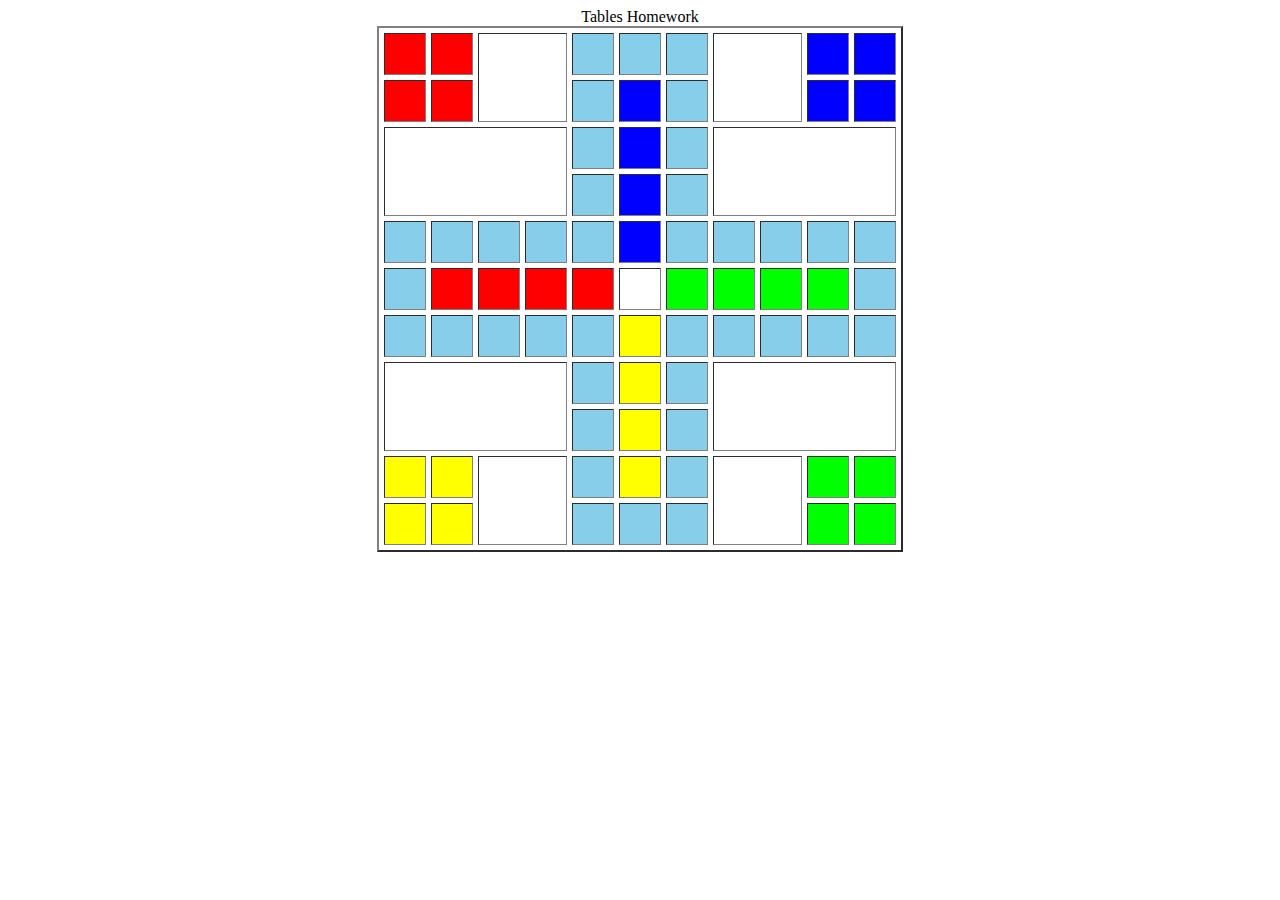
<file: Homework3/index.html>
<!DOCTYPE html>
<html lang="en">

<head>
    <meta charset="UTF-8">
    <meta name="viewport" content="width=device-width, initial-scale=1.0">
    <title>Homework 3</title>
</head>

<body>
    <table border="2" cellpadding="20" cellspacing="5" align="center" width="10" height="10">
        <caption>Tables Homework</caption>
        <tr>
            <td bgcolor="red"></td>
            <td bgcolor="red"></td>
            <td rowspan="2" colspan="2"></td>
            <td bgcolor="skyblue"></td>
            <td bgcolor="skyblue"></td>
            <td bgcolor="skyblue"></td>
            <td rowspan="2" colspan="2"></td>
            <td bgcolor="blue"></td>
            <td bgcolor="blue"></td>
        </tr>
        <tr>
            <td bgcolor="red"></td>
            <td bgcolor="red"></td>
            <td bgcolor="skyblue"></td>
            <td bgcolor="blue"></td>
            <td bgcolor="skyblue"></td>
            <td bgcolor="blue"></td>
            <td bgcolor="blue"></td>
        </tr>
        <tr>
            <td rowspan="2" colspan="4"></td>
            <td bgcolor="skyblue"></td>
            <td bgcolor="blue"></td>
            <td bgcolor="skyblue"></td>
            <td rowspan="2" colspan="4"></td>
        </tr>
        <tr>
            <td bgcolor="skyblue"></td>
            <td bgcolor="blue"></td>
            <td bgcolor="skyblue"></td>
        </tr>
        <tr>
            <td bgcolor="skyblue"></td>
            <td bgcolor="skyblue"></td>
            <td bgcolor="skyblue"></td>
            <td bgcolor="skyblue"></td>
            <td bgcolor="skyblue"></td>
            <td bgcolor="blue"></td>
            <td bgcolor="skyblue"></td>
            <td bgcolor="skyblue"></td>
            <td bgcolor="skyblue"></td>
            <td bgcolor="skyblue"></td>
            <td bgcolor="skyblue"></td>
        </tr>
        <tr>
            <td bgcolor="skyblue"></td>
            <td bgcolor="red"></td>
            <td bgcolor="red"></td>
            <td bgcolor="red"></td>
            <td bgcolor="red"></td>
            <td></td>
            <td bgcolor="lime"></td>
            <td bgcolor="lime"></td>
            <td bgcolor="lime"></td>
            <td bgcolor="lime"></td>
            <td bgcolor="skyblue"></td>
        </tr>
        <tr>
            <td bgcolor="skyblue"></td>
            <td bgcolor="skyblue"></td>
            <td bgcolor="skyblue"></td>
            <td bgcolor="skyblue"></td>
            <td bgcolor="skyblue"></td>
            <td bgcolor="yellow"></td>
            <td bgcolor="skyblue"></td>
            <td bgcolor="skyblue"></td>
            <td bgcolor="skyblue"></td>
            <td bgcolor="skyblue"></td>
            <td bgcolor="skyblue"></td>
        </tr>
        <tr>
            <td rowspan="2" colspan="4"></td>
            <td bgcolor="skyblue"></td>
            <td bgcolor="yellow"></td>
            <td bgcolor="skyblue"></td>
            <td rowspan="2" colspan="4"></td>
        </tr>
        <tr>
            <td bgcolor="skyblue"></td>
            <td bgcolor="yellow"></td>
            <td bgcolor="skyblue"></td>
        </tr>
        <tr>
            <td bgcolor="yellow"></td>
            <td bgcolor="yellow"></td>
            <td rowspan="2" colspan="2"></td>
            <td bgcolor="skyblue"></td>
            <td bgcolor="yellow"></td>
            <td bgcolor="skyblue"></td>
            <td rowspan="2" colspan="2"></td>
            <td bgcolor="lime"></td>
            <td bgcolor="lime"></td>
        </tr>
        <tr>
            <td bgcolor="yellow"></td>
            <td bgcolor="yellow"></td>
            <td bgcolor="skyblue"></td>
            <td bgcolor="skyblue"></td>
            <td bgcolor="skyblue"></td>
            <td bgcolor="lime"></td>
            <td bgcolor="lime"></td>
        </tr>
    </table>
</body>

</html>
</file>
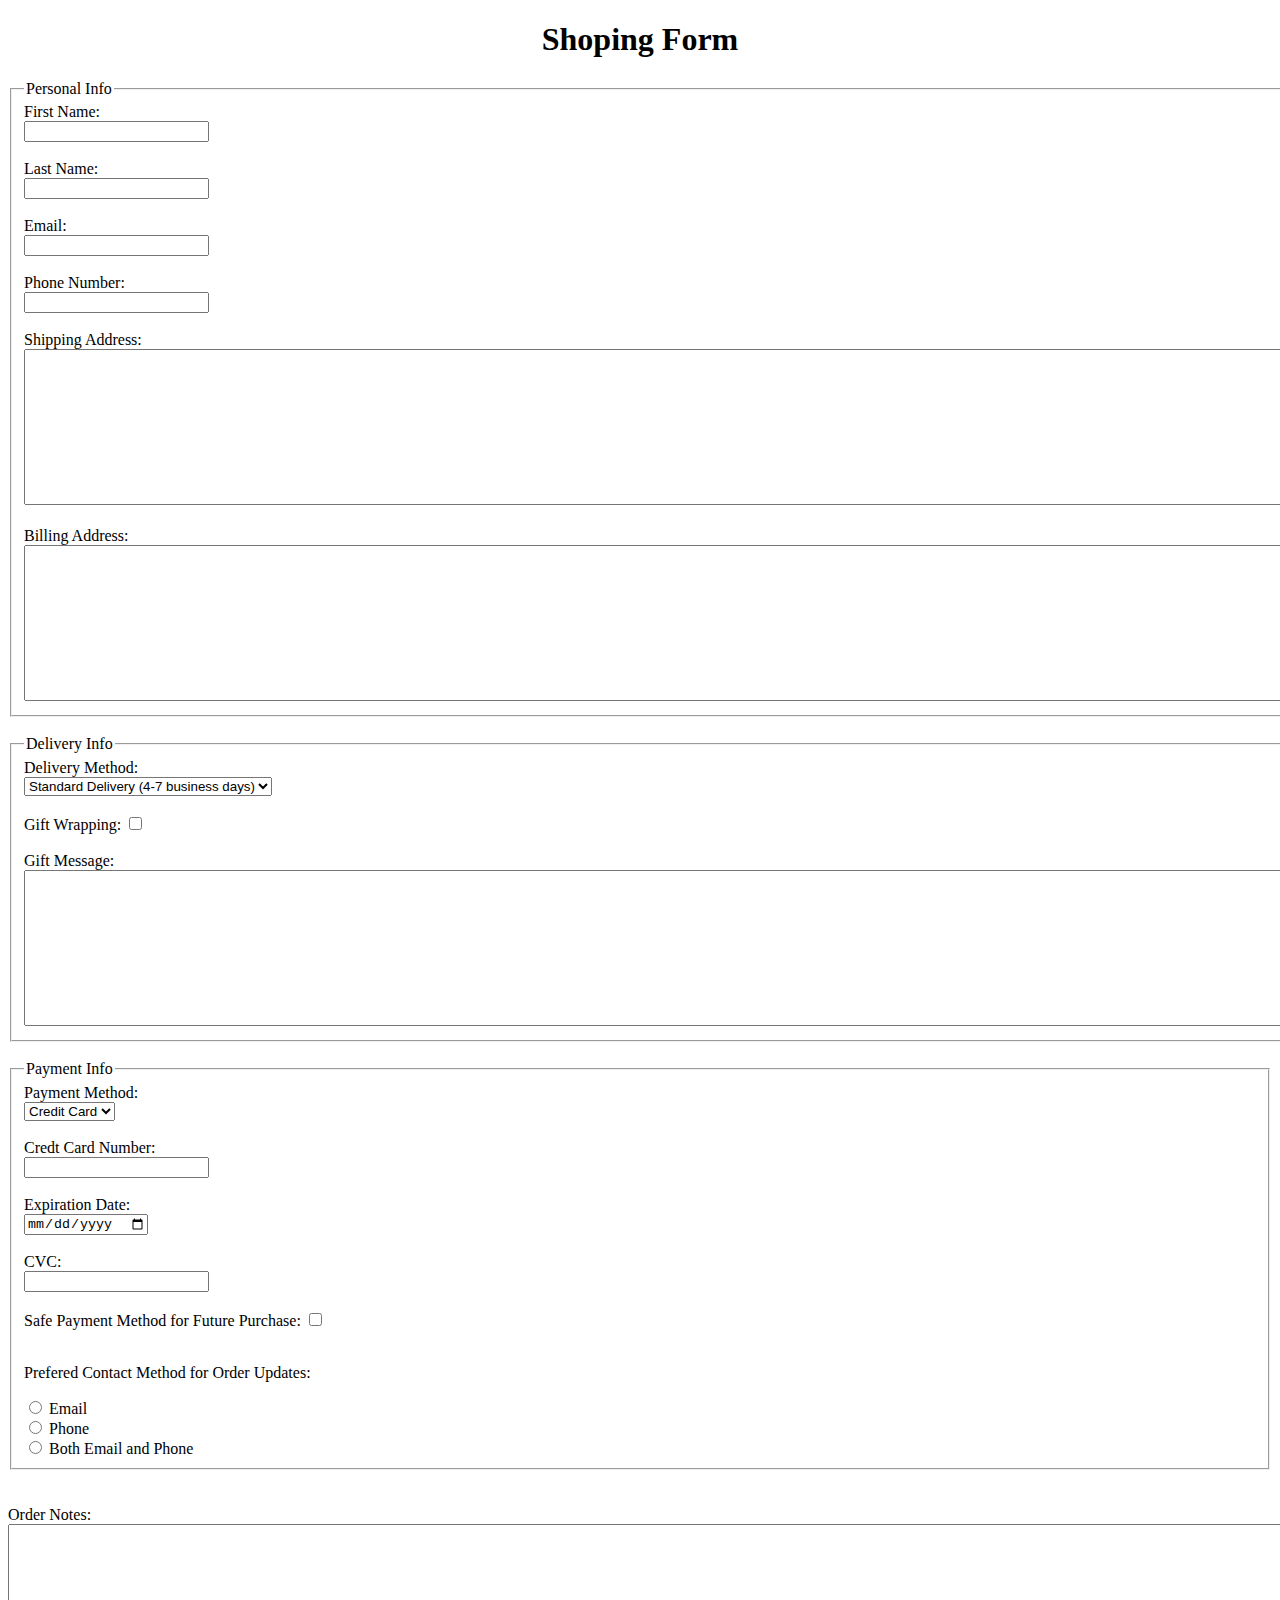
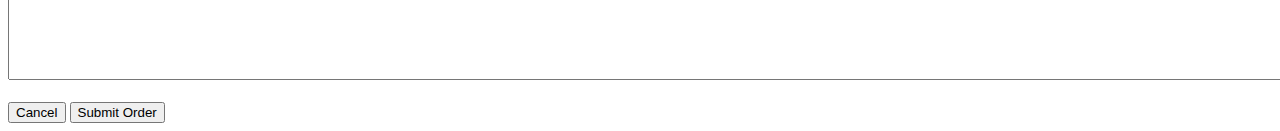
<file: Homework4/index.html>
<!DOCTYPE html>
<html lang="en">

<head>
    <meta charset="UTF-8">
    <meta name="viewport" content="width=device-width, initial-scale=1.0">
    <title>Homework 4</title>
</head>

<body>
    <h1 align="center">Shoping Form</h1>
    <form action="" method="">
        <fieldset>
            <legend>Personal Info </legend>
            <label for="firstName">First Name:</label>
            <br />
            <input type="text" name="firstName" id="firstName" required />
            <br /><br />
            <label for="lastName">Last Name:</label>
            <br />
            <input type="text" name="lastName" id="lastName" required />
            <br /><br />
            <label for="email">Email:</label>
            <br />
            <input type="email" name="email" id="email" required />
            <br /><br />
            <label for="phoneNumber">Phone Number:</label>
            <br />
            <input type="tel" name="phoneNumber" id="phoneNumber" required />
            <br /><br />
            <label for="shippAddress">Shipping Address:</label>
            <br />
            <textarea name="shippAddress" id="shippAddress" cols="200" rows="10"></textarea>
            <br /><br />
            <label for="billAddress">Billing Address:</label>
            <br />
            <textarea name="billAddress" id="billAddress" cols="200" rows="10"></textarea>
            <br />
        </fieldset>
        <br />
        <fieldset>
            <legend>Delivery Info</legend>
            <label for="delivery">Delivery Method:</label>
            <br />
            <select name="delivery" id="delivery" required>
                <option value="standard">Standard Delivery (4-7 business days)</option>
                <option value="express">Express Delivery (2-3 business days)</option>
            </select>
            <br /><br />
            <label for="giftWrap">Gift Wrapping:</label>
            <input type="checkbox" name="giftWrap" id="giftWrap" required />
            <br /><br />
            <label for="giftMessage">Gift Message:</label>
            <br />
            <textarea name="giftMessage" id="giftMessage" cols="200" rows="10"></textarea>
        </fieldset>
        <br />
        <fieldset>
            <legend>Payment Info</legend>
            <label for="payment">Payment Method:</label>
            <br />
            <select name="payment" id="dpayment" required>
                <option value="credit">Credit Card</option>
                <option value="debit">Debit Card</option>
                <option value="payPal">PayPal</option>
            </select>
            <br /><br />
            <label for="cardNumber">Credt Card Number:</label>
            <br />
            <input type="number" name="cardNumber" id="cardNumber" required />
            <br /><br />
            <label for="expDate">Expiration Date:</label>
            <br />
            <input type="date" name="expDate" id="expDate" required />
            <br /><br />
            <label for="cvc">CVC:</label>
            <br />
            <input type="number" name="cvc" id="cvc" required />
            <br /><br />
            <label for="safePay">Safe Payment Method for Future Purchase:</label>
            <input type="checkbox" name="safePay" id="safePay" />
            <br /><br />
            <p>Prefered Contact Method for Order Updates:</p>
            <input type="radio" name="prefContactMethod" id="email">
            <label for="email">Email</label>
            <br />
            <input type="radio" name="prefContactMethod" id="phone">
            <label for="phone">Phone</label>
            <br />
            <input type="radio" name="prefContactMethod" id="both">
            <label for="both">Both Email and Phone</label>
        </fieldset>
        <br /><br />
        <label for="orderNotes">Order Notes:</label>
        <br />
        <textarea name="orderNotes" id="orderNotes" cols="200" rows="10"></textarea>
        <br/><br/>
        <button type="reset">Cancel</button>
        <button type="submit">Submit Order</button>
    </form>
</body>

</html>
</file>
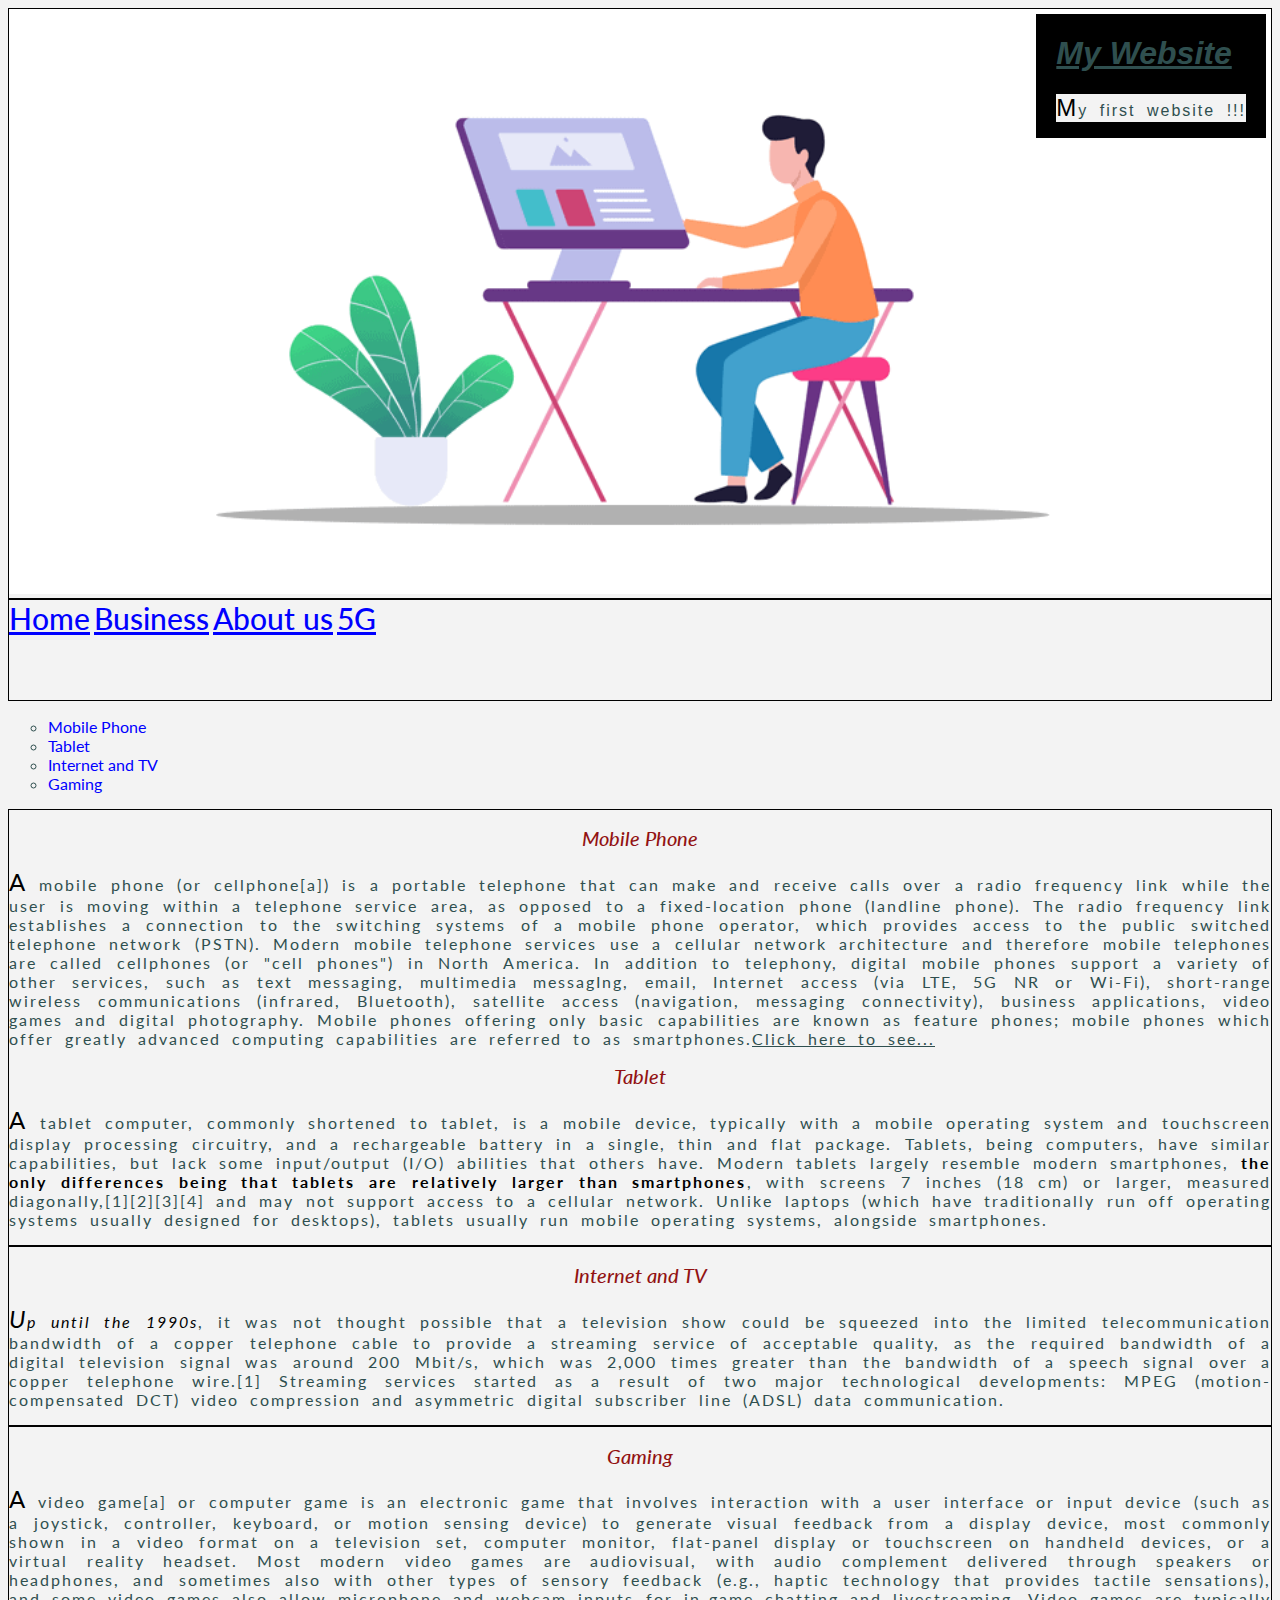
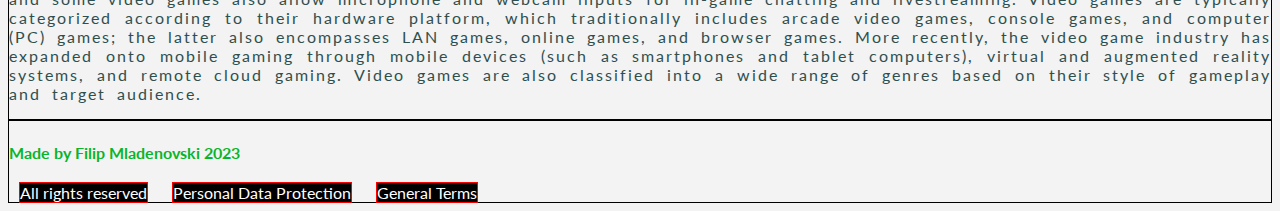
<file: Homework6/index.html>
<!DOCTYPE html>
<html lang="en">

<head>
    <meta charset="UTF-8">
    <meta name="viewport" content="width=device-width, initial-scale=1.0">
    <title>Homework 6</title>
    <link rel="stylesheet" href="./style.css" type="text/css">
</head>

<body>
    <header>
        <div class="container">
            <img src="./images/header-image-featured-image.png" alt="Headeer Image" style="width:100%;">
            <div class="text-block">
                <h1>My Website</h1>
                <p>My first website !!!</p>
            </div>
        </div>
    </header>
    <nav>
        <a href="#" class="nav-a">Home</a>
        <a href="#" class="nav-a">Business</a>
        <a href="#" class="nav-a">About us</a>
        <a href="#" class="nav-a">5G</a>
    </nav>
    <aside>
        <ul type="circle">
            <li><a href="#" class="aside-a">Mobile Phone</a></li>
            <li><a href="#" class="aside-a">Tablet</a></li>
            <li><a href="#" class="aside-a">Internet and TV</a></li>
            <li><a href="#" class="aside-a">Gaming</a></li>
        </ul>
        <main>
            <article>
                <section>
                    <h2>Mobile Phone</h2>
                    <p>A mobile phone (or cellphone[a]) is a portable telephone that can make and receive calls over a
                        radio frequency link while the user is moving within a telephone service area, as opposed to a
                        fixed-location phone (landline phone). The radio frequency link establishes a connection to the
                        switching systems of a mobile phone operator, which provides access to the public switched
                        telephone network (PSTN). Modern mobile telephone services use a cellular network architecture
                        and therefore mobile telephones are called cellphones (or "cell phones") in North America. In
                        addition to telephony, digital mobile phones support a variety of other services, such as text
                        messaging, multimedia messagIng, email, Internet access (via LTE, 5G NR or Wi-Fi), short-range
                        wireless communications (infrared, Bluetooth), satellite access (navigation, messaging
                        connectivity), business applications, video games and digital photography. Mobile phones
                        offering only basic capabilities are known as feature phones; mobile phones which offer greatly
                        advanced computing capabilities are referred to as smartphones.<a href="#">Click here to
                            see...</a></p>
                </section>
                <section>
                    <h2>Tablet</h2>
                    <p>A tablet computer, commonly shortened to tablet, is a mobile device, typically with a mobile
                        operating system and touchscreen display processing circuitry, and a rechargeable battery in a
                        single, thin and flat package. Tablets, being computers, have similar capabilities, but lack
                        some input/output (I/O) abilities that others have. Modern tablets largely resemble modern
                        smartphones,<span class="bolded"> the only differences being that tablets are relatively larger
                            than smartphones</span>,
                        with screens 7 inches (18 cm) or larger, measured diagonally,[1][2][3][4] and may not support
                        access to a cellular network. Unlike laptops (which have traditionally run off operating systems
                        usually designed for desktops), tablets usually run mobile operating systems, alongside
                        smartphones.</p>
                </section>
            </article>
            <article>
                <h2>Internet and TV</h2>
                <p><span class="italic">Up until the 1990s</span>, it was not thought possible that a television show
                    could be squeezed into the
                    limited telecommunication bandwidth of a copper telephone cable to provide a streaming service of
                    acceptable quality, as the required bandwidth of a digital television signal was around 200 Mbit/s,
                    which was 2,000 times greater than the bandwidth of a speech signal over a copper telephone wire.[1]

                    Streaming services started as a result of two major technological developments: MPEG
                    (motion-compensated DCT) video compression and asymmetric digital subscriber line (ADSL) data
                    communication.</p>
            </article>
            <article>
                <h2>Gaming</h2>
                <p>A video game[a] or computer game is an electronic game that involves interaction with a user
                    interface or input device (such as a joystick, controller, keyboard, or motion sensing device) to
                    generate visual feedback from a display device, most commonly shown in a video format on a
                    television set, computer monitor, flat-panel display or touchscreen on handheld devices, or a
                    virtual reality headset. Most modern video games are audiovisual, with audio complement delivered
                    through speakers or headphones, and sometimes also with other types of sensory feedback (e.g.,
                    haptic technology that provides tactile sensations), and some video games also allow microphone and
                    webcam inputs for in-game chatting and livestreaming.

                    Video games are typically categorized according to their hardware platform, which traditionally
                    includes arcade video games, console games, and computer (PC) games; the latter also encompasses LAN
                    games, online games, and browser games. More recently, the video game industry has expanded onto
                    mobile gaming through mobile devices (such as smartphones and tablet computers), virtual and
                    augmented reality systems, and remote cloud gaming. Video games are also classified into a wide
                    range of genres based on their style of gameplay and target audience.</p>
            </article>
        </main>
        <footer>
            <h4>Made by Filip Mladenovski 2023</h4>
            <span id="span">All rights reserved</span>
            <span id="span">Personal Data Protection</span>
            <span id="span">General Terms</span>
        </footer>
</body>

</html>
</file>
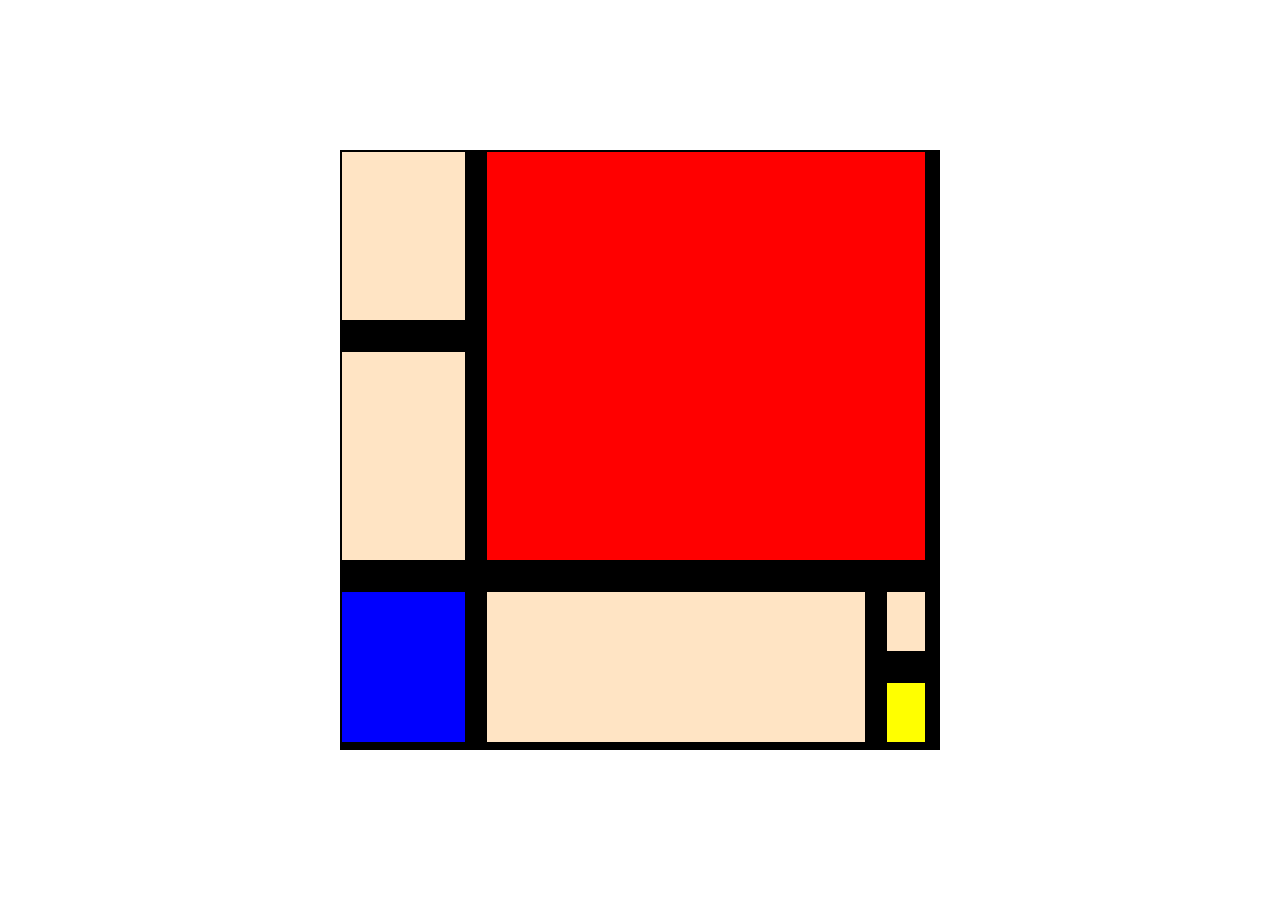
<file: Homework7 Basic/index.html>
<!DOCTYPE html>
<html lang="en">
<head>
    <meta charset="UTF-8">
    <meta name="viewport" content="width=device-width, initial-scale=1.0">
    <title>Basic</title>
    <link rel="stylesheet" href="./style.css" type="text/css" />
</head>
<body>
    <div class="container">
		<div class="top-left-one"></div>
		<div class="center-left"></div>
		<div class="bottom-left"></div>
		<div class="center-red"></div>
		<div class="bottom-center"></div>
		<div class="bottom-top-right"></div>
		<div class="bottom-right"></div>
	</div>
</body>
</html>
</file>
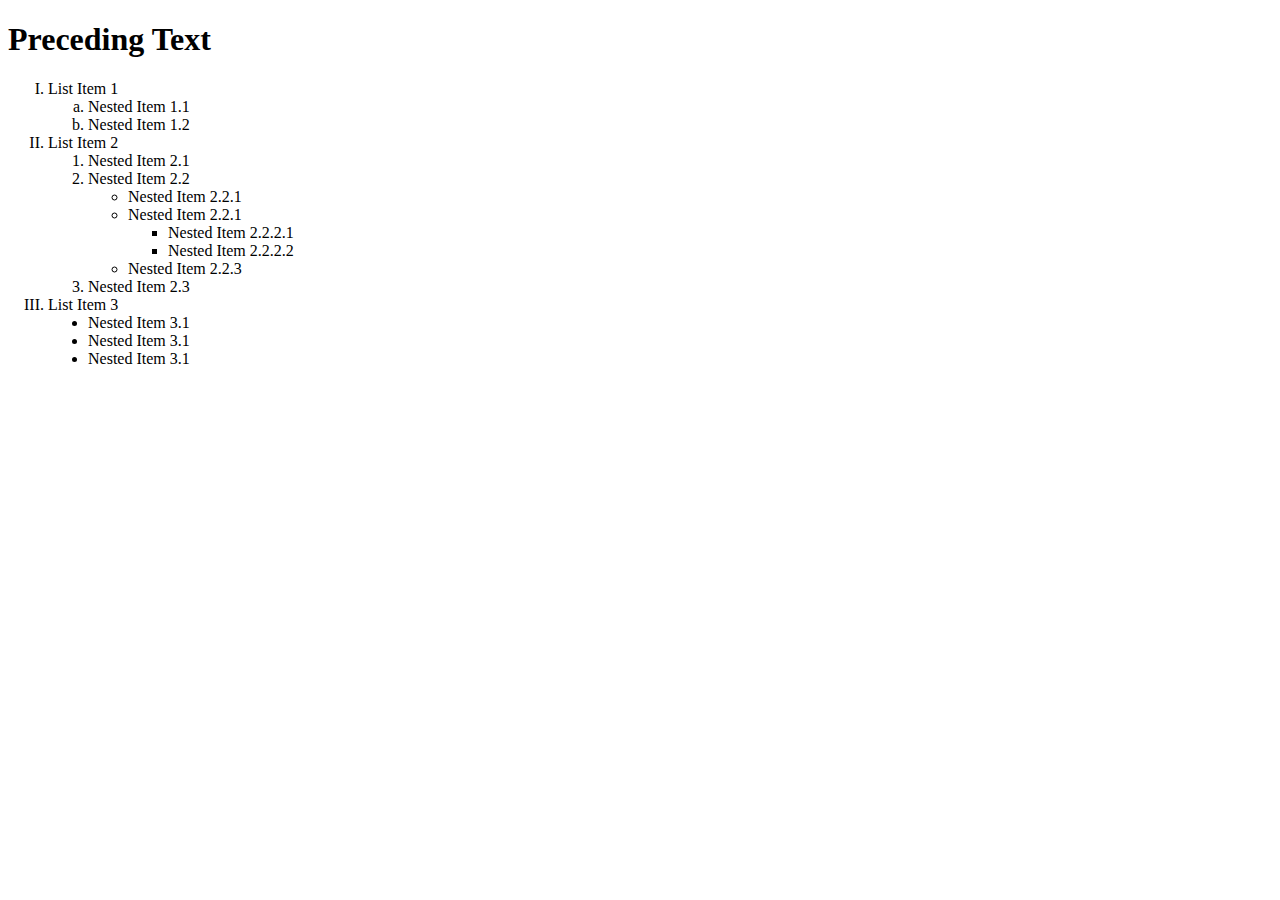
<file: Homework 1.html>
<!DOCTYPE html>
<html lang="en">

<head>
    <meta charset="UTF-8">
    <meta name="viewport" content="width=device-width, initial-scale=1.0">
    <title>Homework 1</title>
</head>

<body>
    <h1>Preceding Text</h1>
    <ol type="I">
        <li>List Item 1</li>
        <ol type="a">
            <li>Nested Item 1.1</li>
            <li>Nested Item 1.2</li>
        </ol>
        <li>List Item 2</li>
        <ol>
            <li>Nested Item 2.1</li>
            <li>Nested Item 2.2</li>
            <ul type="circle">
                <li>Nested Item 2.2.1</li>
                <li>Nested Item 2.2.1</li>
                <ul>
                    <li>Nested Item 2.2.2.1</li>
                    <li>Nested Item 2.2.2.2</li>
                </ul>
                <li>Nested Item 2.2.3</li>
            </ul>
            <li>Nested Item 2.3</li>
        </ol>
        <li>List Item 3</li>
        <ul type="disc">
            <li>Nested Item 3.1</li>
            <li>Nested Item 3.1</li>
            <li>Nested Item 3.1</li>
        </ul>

    </ol>

</body>

</html>
</file>
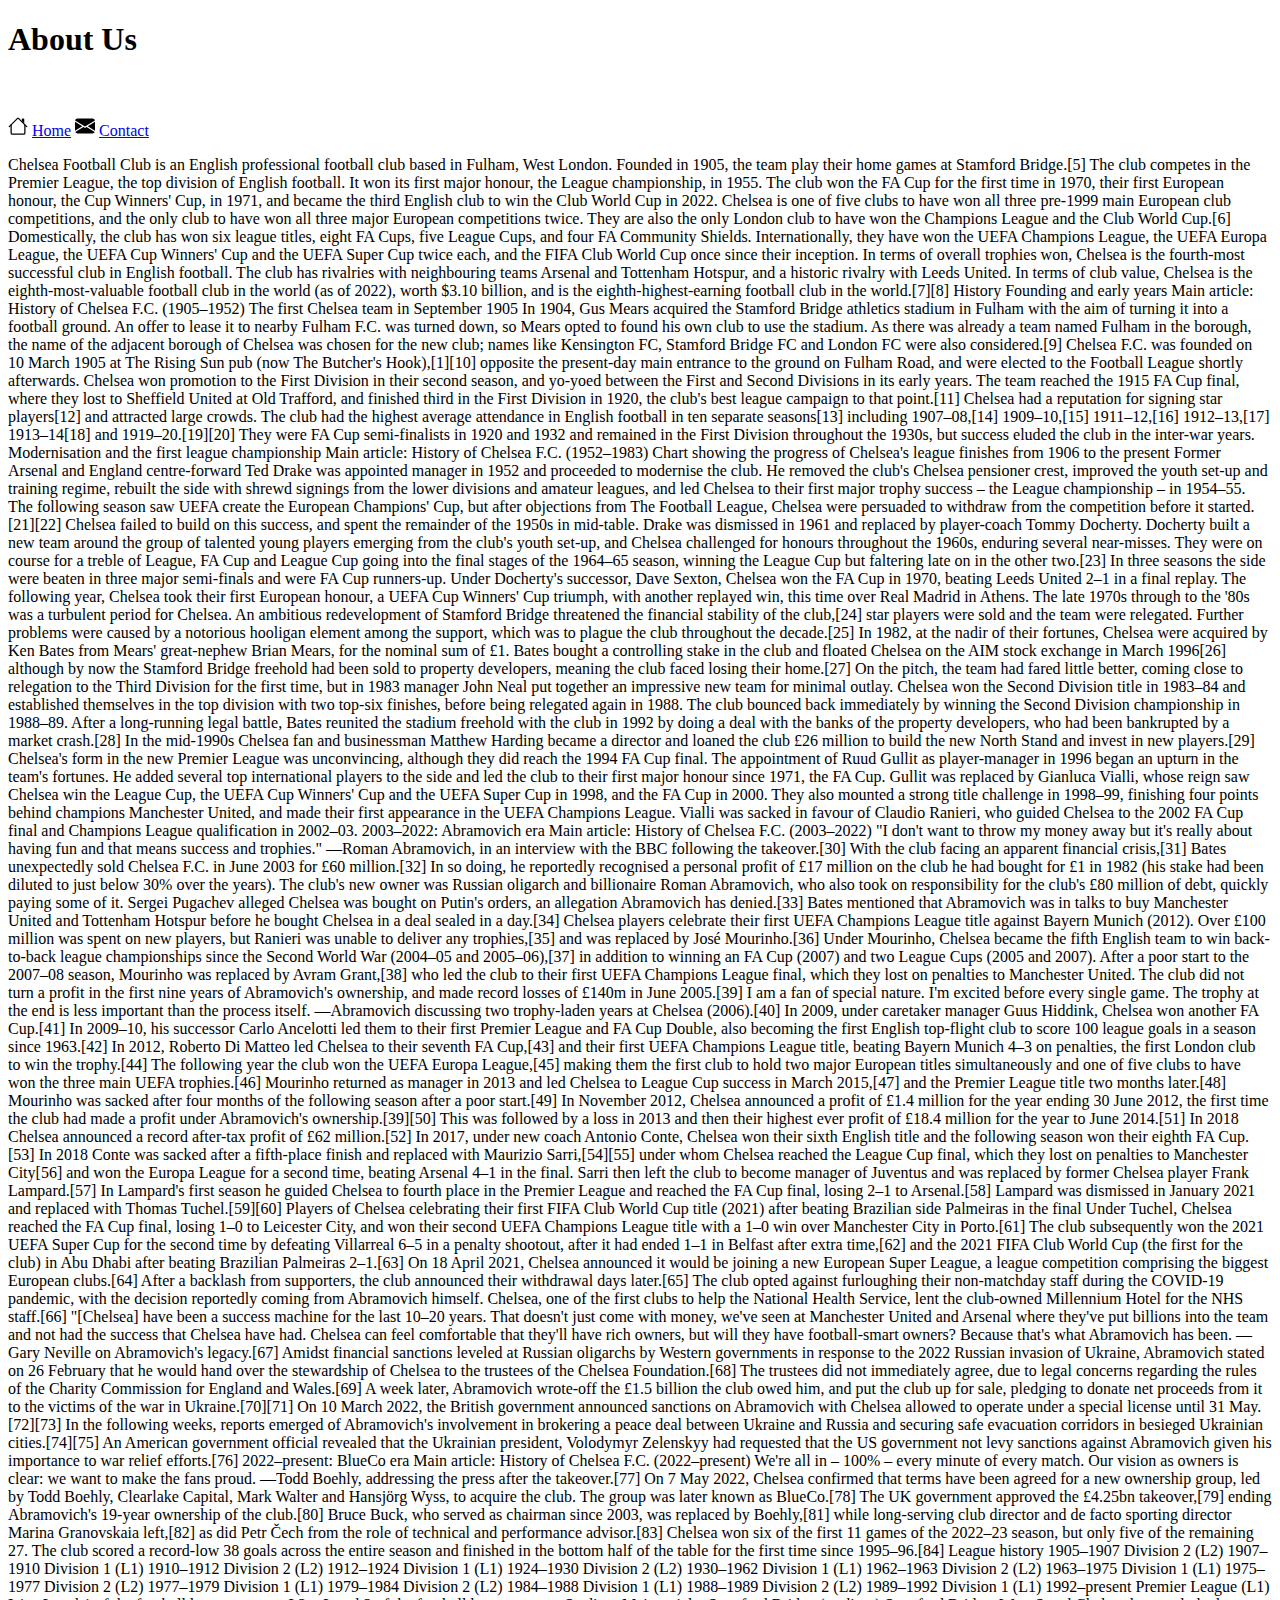
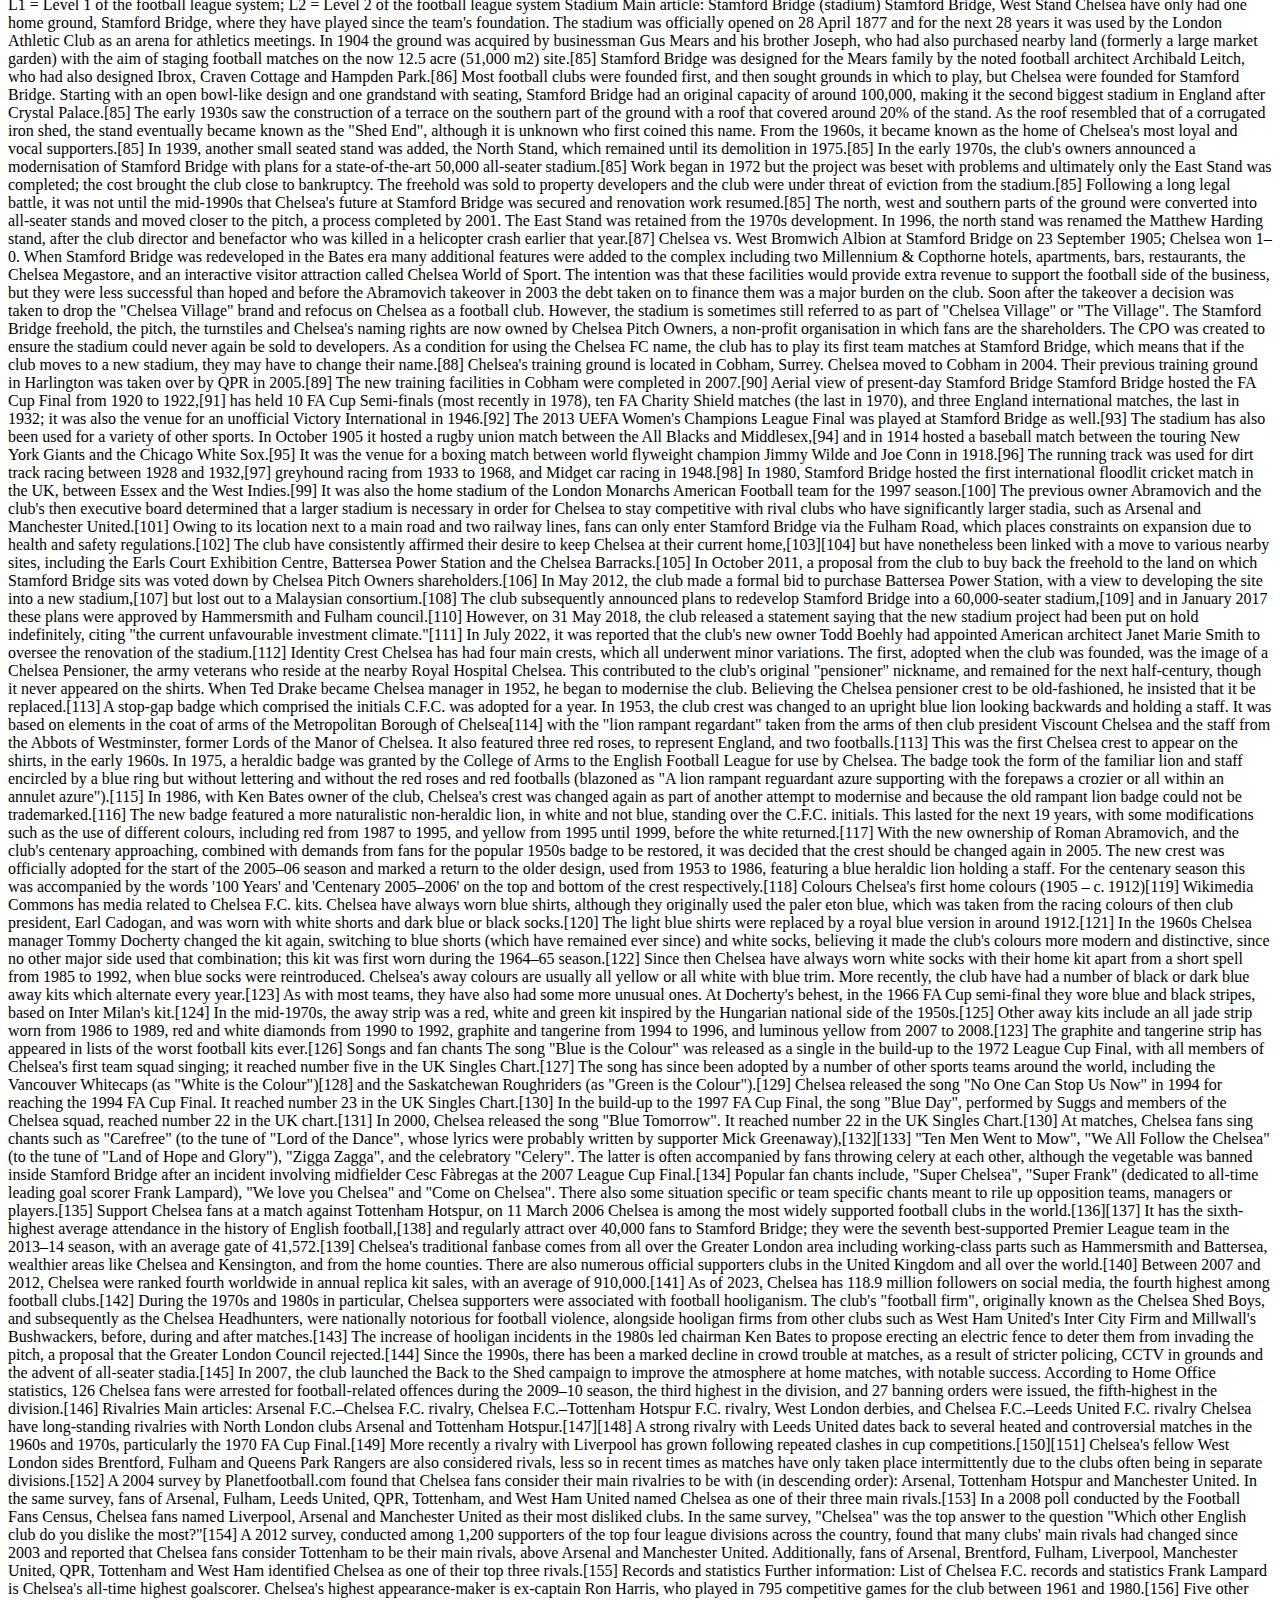
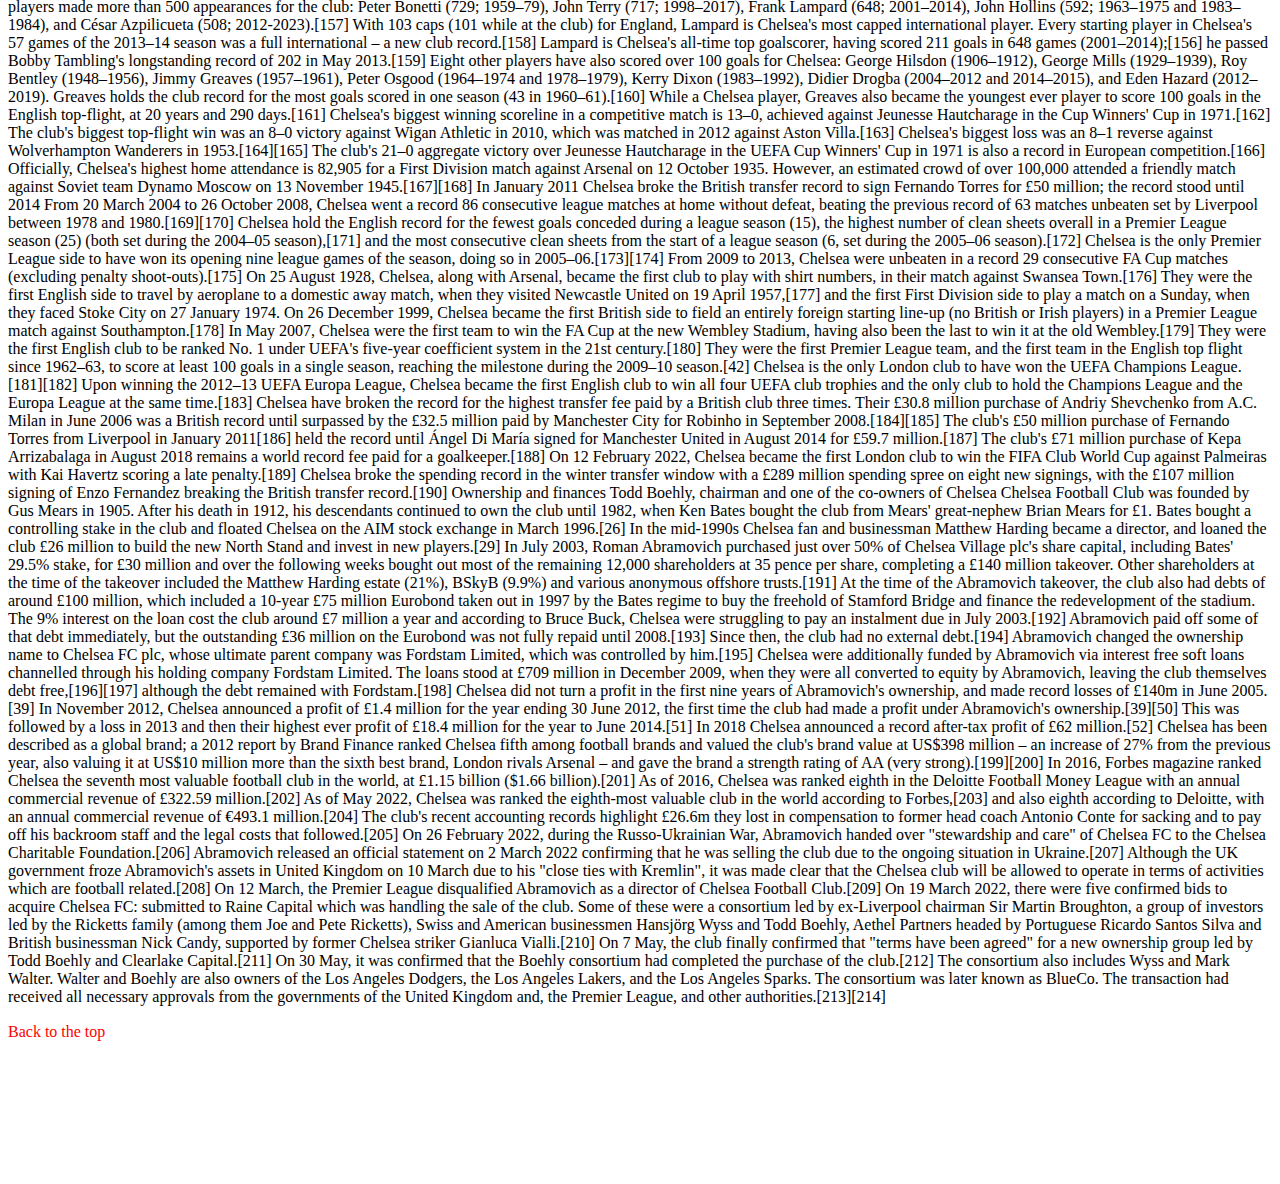
<file: Homework2/aboutus.html>
<!DOCTYPE html>
<html lang="en">

<head>
    <meta charset="UTF-8">
    <meta name="viewport" content="width=device-width, initial-scale=1.0">
    <title>About Us</title>
</head>

<body>
    <h1 id="top">About Us</h1>
    <br />
    <br />
    <svg xmlns="http://www.w3.org/2000/svg" width="20" height="20" fill="currentColor" class="bi bi-house"
        viewBox="0 0 16 16">
        <path fill-rule="evenodd"
            d="M2 13.5V7h1v6.5a.5.5 0 0 0 .5.5h9a.5.5 0 0 0 .5-.5V7h1v6.5a1.5 1.5 0 0 1-1.5 1.5h-9A1.5 1.5 0 0 1 2 13.5zm11-11V6l-2-2V2.5a.5.5 0 0 1 .5-.5h1a.5.5 0 0 1 .5.5z" />
        <path fill-rule="evenodd"
            d="M7.293 1.5a1 1 0 0 1 1.414 0l6.647 6.646a.5.5 0 0 1-.708.708L8 2.207 1.354 8.854a.5.5 0 1 1-.708-.708L7.293 1.5z" />
    </svg>
    <a href="home.html">Home</a>
    <svg xmlns="http://www.w3.org/2000/svg" width="20" height="20" fill="currentColor" class="bi bi-envelope-fill"
        viewBox="0 0 16 16">
        <path
            d="M.05 3.555A2 2 0 0 1 2 2h12a2 2 0 0 1 1.95 1.555L8 8.414.05 3.555ZM0 4.697v7.104l5.803-3.558L0 4.697ZM6.761 8.83l-6.57 4.027A2 2 0 0 0 2 14h12a2 2 0 0 0 1.808-1.144l-6.57-4.027L8 9.586l-1.239-.757Zm3.436-.586L16 11.801V4.697l-5.803 3.546Z" />
    </svg>
    <a href="contact.html">Contact</a>
    <p>
        Chelsea Football Club is an English professional football club based in Fulham, West London. Founded in 1905,
        the team play their home games at Stamford Bridge.[5] The club competes in the Premier League, the top division
        of English football. It won its first major honour, the League championship, in 1955. The club won the FA Cup
        for the first time in 1970, their first European honour, the Cup Winners' Cup, in 1971, and became the third
        English club to win the Club World Cup in 2022.
        Chelsea is one of five clubs to have won all three pre-1999 main European club competitions, and the only club
        to have won all three major European competitions twice. They are also the only London club to have won the
        Champions League and the Club World Cup.[6] Domestically, the club has won six league titles, eight FA Cups,
        five League Cups, and four FA Community Shields. Internationally, they have won the UEFA Champions League, the
        UEFA Europa League, the UEFA Cup Winners' Cup and the UEFA Super Cup twice each, and the FIFA Club World Cup
        once since their inception. In terms of overall trophies won, Chelsea is the fourth-most successful club in
        English football.
        The club has rivalries with neighbouring teams Arsenal and Tottenham Hotspur, and a historic rivalry with Leeds
        United. In terms of club value, Chelsea is the eighth-most-valuable football club in the world (as of 2022),
        worth $3.10 billion, and is the eighth-highest-earning football club in the world.[7][8]
        History
        Founding and early years
        Main article: History of Chelsea F.C. (1905–1952)
        The first Chelsea team in September 1905
        In 1904, Gus Mears acquired the Stamford Bridge athletics stadium in Fulham with the aim of turning it into a
        football ground. An offer to lease it to nearby Fulham F.C. was turned down, so Mears opted to found his own
        club to use the stadium. As there was already a team named Fulham in the borough, the name of the adjacent
        borough of Chelsea was chosen for the new club; names like Kensington FC, Stamford Bridge FC and London FC were
        also considered.[9] Chelsea F.C. was founded on 10 March 1905 at The Rising Sun pub (now The Butcher's
        Hook),[1][10] opposite the present-day main entrance to the ground on Fulham Road, and were elected to the
        Football League shortly afterwards.
        Chelsea won promotion to the First Division in their second season, and yo-yoed between the First and Second
        Divisions in its early years. The team reached the 1915 FA Cup final, where they lost to Sheffield United at Old
        Trafford, and finished third in the First Division in 1920, the club's best league campaign to that point.[11]
        Chelsea had a reputation for signing star players[12] and attracted large crowds. The club had the highest
        average attendance in English football in ten separate seasons[13] including 1907–08,[14] 1909–10,[15]
        1911–12,[16] 1912–13,[17] 1913–14[18] and 1919–20.[19][20] They were FA Cup semi-finalists in 1920 and 1932 and
        remained in the First Division throughout the 1930s, but success eluded the club in the inter-war years.
        Modernisation and the first league championship
        Main article: History of Chelsea F.C. (1952–1983)
        Chart showing the progress of Chelsea's league finishes from 1906 to the present
        Former Arsenal and England centre-forward Ted Drake was appointed manager in 1952 and proceeded to modernise the
        club. He removed the club's Chelsea pensioner crest, improved the youth set-up and training regime, rebuilt the
        side with shrewd signings from the lower divisions and amateur leagues, and led Chelsea to their first major
        trophy success – the League championship – in 1954–55. The following season saw UEFA create the European
        Champions' Cup, but after objections from The Football League, Chelsea were persuaded to withdraw from the
        competition before it started.[21][22] Chelsea failed to build on this success, and spent the remainder of the
        1950s in mid-table. Drake was dismissed in 1961 and replaced by player-coach Tommy Docherty.
        Docherty built a new team around the group of talented young players emerging from the club's youth set-up, and
        Chelsea challenged for honours throughout the 1960s, enduring several near-misses. They were on course for a
        treble of League, FA Cup and League Cup going into the final stages of the 1964–65 season, winning the League
        Cup but faltering late on in the other two.[23] In three seasons the side were beaten in three major semi-finals
        and were FA Cup runners-up. Under Docherty's successor, Dave Sexton, Chelsea won the FA Cup in 1970, beating
        Leeds United 2–1 in a final replay. The following year, Chelsea took their first European honour, a UEFA Cup
        Winners' Cup triumph, with another replayed win, this time over Real Madrid in Athens.
        The late 1970s through to the '80s was a turbulent period for Chelsea. An ambitious redevelopment of Stamford
        Bridge threatened the financial stability of the club,[24] star players were sold and the team were relegated.
        Further problems were caused by a notorious hooligan element among the support, which was to plague the club
        throughout the decade.[25] In 1982, at the nadir of their fortunes, Chelsea were acquired by Ken Bates from
        Mears' great-nephew Brian Mears, for the nominal sum of £1. Bates bought a controlling stake in the club and
        floated Chelsea on the AIM stock exchange in March 1996[26] although by now the Stamford Bridge freehold had
        been sold to property developers, meaning the club faced losing their home.[27] On the pitch, the team had fared
        little better, coming close to relegation to the Third Division for the first time, but in 1983 manager John
        Neal put together an impressive new team for minimal outlay. Chelsea won the Second Division title in 1983–84
        and established themselves in the top division with two top-six finishes, before being relegated again in 1988.
        The club bounced back immediately by winning the Second Division championship in 1988–89.
        After a long-running legal battle, Bates reunited the stadium freehold with the club in 1992 by doing a deal
        with the banks of the property developers, who had been bankrupted by a market crash.[28] In the mid-1990s
        Chelsea fan and businessman Matthew Harding became a director and loaned the club £26 million to build the new
        North Stand and invest in new players.[29] Chelsea's form in the new Premier League was unconvincing, although
        they did reach the 1994 FA Cup final. The appointment of Ruud Gullit as player-manager in 1996 began an upturn
        in the team's fortunes. He added several top international players to the side and led the club to their first
        major honour since 1971, the FA Cup. Gullit was replaced by Gianluca Vialli, whose reign saw Chelsea win the
        League Cup, the UEFA Cup Winners' Cup and the UEFA Super Cup in 1998, and the FA Cup in 2000. They also mounted
        a strong title challenge in 1998–99, finishing four points behind champions Manchester United, and made their
        first appearance in the UEFA Champions League. Vialli was sacked in favour of Claudio Ranieri, who guided
        Chelsea to the 2002 FA Cup final and Champions League qualification in 2002–03.
        2003–2022: Abramovich era
        Main article: History of Chelsea F.C. (2003–2022)
        "I don't want to throw my money away but it's really about having fun and that means success and trophies."
        —Roman Abramovich, in an interview with the BBC following the takeover.[30]
        With the club facing an apparent financial crisis,[31] Bates unexpectedly sold Chelsea F.C. in June 2003 for £60
        million.[32] In so doing, he reportedly recognised a personal profit of £17 million on the club he had bought
        for £1 in 1982 (his stake had been diluted to just below 30% over the years). The club's new owner was Russian
        oligarch and billionaire Roman Abramovich, who also took on responsibility for the club's £80 million of debt,
        quickly paying some of it. Sergei Pugachev alleged Chelsea was bought on Putin's orders, an allegation
        Abramovich has denied.[33] Bates mentioned that Abramovich was in talks to buy Manchester United and Tottenham
        Hotspur before he bought Chelsea in a deal sealed in a day.[34]
        Chelsea players celebrate their first UEFA Champions League title against Bayern Munich (2012).
        Over £100 million was spent on new players, but Ranieri was unable to deliver any trophies,[35] and was replaced
        by José Mourinho.[36] Under Mourinho, Chelsea became the fifth English team to win back-to-back league
        championships since the Second World War (2004–05 and 2005–06),[37] in addition to winning an FA Cup (2007) and
        two League Cups (2005 and 2007). After a poor start to the 2007–08 season, Mourinho was replaced by Avram
        Grant,[38] who led the club to their first UEFA Champions League final, which they lost on penalties to
        Manchester United. The club did not turn a profit in the first nine years of Abramovich's ownership, and made
        record losses of £140m in June 2005.[39]
        I am a fan of special nature. I'm excited before every single game. The trophy at the end is less important than
        the process itself.
        —Abramovich discussing two trophy-laden years at Chelsea (2006).[40]
        In 2009, under caretaker manager Guus Hiddink, Chelsea won another FA Cup.[41] In 2009–10, his successor Carlo
        Ancelotti led them to their first Premier League and FA Cup Double, also becoming the first English top-flight
        club to score 100 league goals in a season since 1963.[42] In 2012, Roberto Di Matteo led Chelsea to their
        seventh FA Cup,[43] and their first UEFA Champions League title, beating Bayern Munich 4–3 on penalties, the
        first London club to win the trophy.[44] The following year the club won the UEFA Europa League,[45] making them
        the first club to hold two major European titles simultaneously and one of five clubs to have won the three main
        UEFA trophies.[46] Mourinho returned as manager in 2013 and led Chelsea to League Cup success in March 2015,[47]
        and the Premier League title two months later.[48] Mourinho was sacked after four months of the following season
        after a poor start.[49]
        In November 2012, Chelsea announced a profit of £1.4 million for the year ending 30 June 2012, the first time
        the club had made a profit under Abramovich's ownership.[39][50] This was followed by a loss in 2013 and then
        their highest ever profit of £18.4 million for the year to June 2014.[51] In 2018 Chelsea announced a record
        after-tax profit of £62 million.[52]
        In 2017, under new coach Antonio Conte, Chelsea won their sixth English title and the following season won their
        eighth FA Cup.[53] In 2018 Conte was sacked after a fifth-place finish and replaced with Maurizio Sarri,[54][55]
        under whom Chelsea reached the League Cup final, which they lost on penalties to Manchester City[56] and won the
        Europa League for a second time, beating Arsenal 4–1 in the final. Sarri then left the club to become manager of
        Juventus and was replaced by former Chelsea player Frank Lampard.[57]
        In Lampard's first season he guided Chelsea to fourth place in the Premier League and reached the FA Cup final,
        losing 2–1 to Arsenal.[58] Lampard was dismissed in January 2021 and replaced with Thomas Tuchel.[59][60]
        Players of Chelsea celebrating their first FIFA Club World Cup title (2021) after beating Brazilian side
        Palmeiras in the final
        Under Tuchel, Chelsea reached the FA Cup final, losing 1–0 to Leicester City, and won their second UEFA
        Champions League title with a 1–0 win over Manchester City in Porto.[61] The club subsequently won the 2021 UEFA
        Super Cup for the second time by defeating Villarreal 6–5 in a penalty shootout, after it had ended 1–1 in
        Belfast after extra time,[62] and the 2021 FIFA Club World Cup (the first for the club) in Abu Dhabi after
        beating Brazilian Palmeiras 2–1.[63]
        On 18 April 2021, Chelsea announced it would be joining a new European Super League, a league competition
        comprising the biggest European clubs.[64] After a backlash from supporters, the club announced their withdrawal
        days later.[65] The club opted against furloughing their non-matchday staff during the COVID-19 pandemic, with
        the decision reportedly coming from Abramovich himself. Chelsea, one of the first clubs to help the National
        Health Service, lent the club-owned Millennium Hotel for the NHS staff.[66]
        "[Chelsea] have been a success machine for the last 10–20 years. That doesn't just come with money, we've seen
        at Manchester United and Arsenal where they've put billions into the team and not had the success that Chelsea
        have had. Chelsea can feel comfortable that they'll have rich owners, but will they have football-smart owners?
        Because that's what Abramovich has been.
        —Gary Neville on Abramovich's legacy.[67]
        Amidst financial sanctions leveled at Russian oligarchs by Western governments in response to the 2022 Russian
        invasion of Ukraine, Abramovich stated on 26 February that he would hand over the stewardship of Chelsea to the
        trustees of the Chelsea Foundation.[68] The trustees did not immediately agree, due to legal concerns regarding
        the rules of the Charity Commission for England and Wales.[69] A week later, Abramovich wrote-off the £1.5
        billion the club owed him, and put the club up for sale, pledging to donate net proceeds from it to the victims
        of the war in Ukraine.[70][71]
        On 10 March 2022, the British government announced sanctions on Abramovich with Chelsea allowed to operate under
        a special license until 31 May.[72][73] In the following weeks, reports emerged of Abramovich's involvement in
        brokering a peace deal between Ukraine and Russia and securing safe evacuation corridors in besieged Ukrainian
        cities.[74][75] An American government official revealed that the Ukrainian president, Volodymyr Zelenskyy had
        requested that the US government not levy sanctions against Abramovich given his importance to war relief
        efforts.[76]
        2022–present: BlueCo era
        Main article: History of Chelsea F.C. (2022–present)
        We're all in – 100% – every minute of every match. Our vision as owners is clear: we want to make the fans
        proud.
        —Todd Boehly, addressing the press after the takeover.[77]
        On 7 May 2022, Chelsea confirmed that terms have been agreed for a new ownership group, led by Todd Boehly,
        Clearlake Capital, Mark Walter and Hansjörg Wyss, to acquire the club. The group was later known as BlueCo.[78]
        The UK government approved the £4.25bn takeover,[79] ending Abramovich's 19-year ownership of the club.[80]
        Bruce Buck, who served as chairman since 2003, was replaced by Boehly,[81] while long-serving club director and
        de facto sporting director Marina Granovskaia left,[82] as did Petr Čech from the role of technical and
        performance advisor.[83]
        Chelsea won six of the first 11 games of the 2022–23 season, but only five of the remaining 27. The club scored
        a record-low 38 goals across the entire season and finished in the bottom half of the table for the first time
        since 1995–96.[84]
        League history
        1905–1907 Division 2 (L2)
        1907–1910 Division 1 (L1)
        1910–1912 Division 2 (L2)
        1912–1924 Division 1 (L1)
        1924–1930 Division 2 (L2)
        1930–1962 Division 1 (L1)
        1962–1963 Division 2 (L2)
        1963–1975 Division 1 (L1)
        1975–1977 Division 2 (L2)
        1977–1979 Division 1 (L1)
        1979–1984 Division 2 (L2)
        1984–1988 Division 1 (L1)
        1988–1989 Division 2 (L2)
        1989–1992 Division 1 (L1)
        1992–present Premier League (L1)
        L1 = Level 1 of the football league system; L2 = Level 2 of the football league system
        Stadium
        Main article: Stamford Bridge (stadium)
        Stamford Bridge, West Stand
        Chelsea have only had one home ground, Stamford Bridge, where they have played since the team's foundation. The
        stadium was officially opened on 28 April 1877 and for the next 28 years it was used by the London Athletic Club
        as an arena for athletics meetings. In 1904 the ground was acquired by businessman Gus Mears and his brother
        Joseph, who had also purchased nearby land (formerly a large market garden) with the aim of staging football
        matches on the now 12.5 acre (51,000 m2) site.[85] Stamford Bridge was designed for the Mears family by the
        noted football architect Archibald Leitch, who had also designed Ibrox, Craven Cottage and Hampden Park.[86]
        Most football clubs were founded first, and then sought grounds in which to play, but Chelsea were founded for
        Stamford Bridge.
        Starting with an open bowl-like design and one grandstand with seating, Stamford Bridge had an original capacity
        of around 100,000, making it the second biggest stadium in England after Crystal Palace.[85] The early 1930s saw
        the construction of a terrace on the southern part of the ground with a roof that covered around 20% of the
        stand. As the roof resembled that of a corrugated iron shed, the stand eventually became known as the "Shed
        End", although it is unknown who first coined this name. From the 1960s, it became known as the home of
        Chelsea's most loyal and vocal supporters.[85] In 1939, another small seated stand was added, the North Stand,
        which remained until its demolition in 1975.[85]
        In the early 1970s, the club's owners announced a modernisation of Stamford Bridge with plans for a
        state-of-the-art 50,000 all-seater stadium.[85] Work began in 1972 but the project was beset with problems and
        ultimately only the East Stand was completed; the cost brought the club close to bankruptcy. The freehold was
        sold to property developers and the club were under threat of eviction from the stadium.[85] Following a long
        legal battle, it was not until the mid-1990s that Chelsea's future at Stamford Bridge was secured and renovation
        work resumed.[85] The north, west and southern parts of the ground were converted into all-seater stands and
        moved closer to the pitch, a process completed by 2001. The East Stand was retained from the 1970s development.
        In 1996, the north stand was renamed the Matthew Harding stand, after the club director and benefactor who was
        killed in a helicopter crash earlier that year.[87]
        Chelsea vs. West Bromwich Albion at Stamford Bridge on 23 September 1905; Chelsea won 1–0.
        When Stamford Bridge was redeveloped in the Bates era many additional features were added to the complex
        including two Millennium & Copthorne hotels, apartments, bars, restaurants, the Chelsea Megastore, and an
        interactive visitor attraction called Chelsea World of Sport. The intention was that these facilities would
        provide extra revenue to support the football side of the business, but they were less successful than hoped and
        before the Abramovich takeover in 2003 the debt taken on to finance them was a major burden on the club. Soon
        after the takeover a decision was taken to drop the "Chelsea Village" brand and refocus on Chelsea as a football
        club. However, the stadium is sometimes still referred to as part of "Chelsea Village" or "The Village".

        The Stamford Bridge freehold, the pitch, the turnstiles and Chelsea's naming rights are now owned by Chelsea
        Pitch Owners, a non-profit organisation in which fans are the shareholders. The CPO was created to ensure the
        stadium could never again be sold to developers. As a condition for using the Chelsea FC name, the club has to
        play its first team matches at Stamford Bridge, which means that if the club moves to a new stadium, they may
        have to change their name.[88] Chelsea's training ground is located in Cobham, Surrey. Chelsea moved to Cobham
        in 2004. Their previous training ground in Harlington was taken over by QPR in 2005.[89] The new training
        facilities in Cobham were completed in 2007.[90]
        Aerial view of present-day Stamford Bridge
        Stamford Bridge hosted the FA Cup Final from 1920 to 1922,[91] has held 10 FA Cup Semi-finals (most recently in
        1978), ten FA Charity Shield matches (the last in 1970), and three England international matches, the last in
        1932; it was also the venue for an unofficial Victory International in 1946.[92] The 2013 UEFA Women's Champions
        League Final was played at Stamford Bridge as well.[93] The stadium has also been used for a variety of other
        sports. In October 1905 it hosted a rugby union match between the All Blacks and Middlesex,[94] and in 1914
        hosted a baseball match between the touring New York Giants and the Chicago White Sox.[95] It was the venue for
        a boxing match between world flyweight champion Jimmy Wilde and Joe Conn in 1918.[96] The running track was used
        for dirt track racing between 1928 and 1932,[97] greyhound racing from 1933 to 1968, and Midget car racing in
        1948.[98] In 1980, Stamford Bridge hosted the first international floodlit cricket match in the UK, between
        Essex and the West Indies.[99] It was also the home stadium of the London Monarchs American Football team for
        the 1997 season.[100]
        The previous owner Abramovich and the club's then executive board determined that a larger stadium is necessary
        in order for Chelsea to stay competitive with rival clubs who have significantly larger stadia, such as Arsenal
        and Manchester United.[101] Owing to its location next to a main road and two railway lines, fans can only enter
        Stamford Bridge via the Fulham Road, which places constraints on expansion due to health and safety
        regulations.[102] The club have consistently affirmed their desire to keep Chelsea at their current
        home,[103][104] but have nonetheless been linked with a move to various nearby sites, including the Earls Court
        Exhibition Centre, Battersea Power Station and the Chelsea Barracks.[105] In October 2011, a proposal from the
        club to buy back the freehold to the land on which Stamford Bridge sits was voted down by Chelsea Pitch Owners
        shareholders.[106] In May 2012, the club made a formal bid to purchase Battersea Power Station, with a view to
        developing the site into a new stadium,[107] but lost out to a Malaysian consortium.[108] The club subsequently
        announced plans to redevelop Stamford Bridge into a 60,000-seater stadium,[109] and in January 2017 these plans
        were approved by Hammersmith and Fulham council.[110] However, on 31 May 2018, the club released a statement
        saying that the new stadium project had been put on hold indefinitely, citing "the current unfavourable
        investment climate."[111]
        In July 2022, it was reported that the club's new owner Todd Boehly had appointed American architect Janet Marie
        Smith to oversee the renovation of the stadium.[112]
        Identity
        Crest
        Chelsea has had four main crests, which all underwent minor variations. The first, adopted when the club was
        founded, was the image of a Chelsea Pensioner, the army veterans who reside at the nearby Royal Hospital
        Chelsea. This contributed to the club's original "pensioner" nickname, and remained for the next half-century,
        though it never appeared on the shirts. When Ted Drake became Chelsea manager in 1952, he began to modernise the
        club. Believing the Chelsea pensioner crest to be old-fashioned, he insisted that it be replaced.[113] A
        stop-gap badge which comprised the initials C.F.C. was adopted for a year. In 1953, the club crest was changed
        to an upright blue lion looking backwards and holding a staff. It was based on elements in the coat of arms of
        the Metropolitan Borough of Chelsea[114] with the "lion rampant regardant" taken from the arms of then club
        president Viscount Chelsea and the staff from the Abbots of Westminster, former Lords of the Manor of Chelsea.
        It also featured three red roses, to represent England, and two footballs.[113] This was the first Chelsea crest
        to appear on the shirts, in the early 1960s. In 1975, a heraldic badge was granted by the College of Arms to the
        English Football League for use by Chelsea. The badge took the form of the familiar lion and staff encircled by
        a blue ring but without lettering and without the red roses and red footballs (blazoned as "A lion rampant
        reguardant azure supporting with the forepaws a crozier or all within an annulet azure").[115] In 1986, with Ken
        Bates owner of the club, Chelsea's crest was changed again as part of another attempt to modernise and because
        the old rampant lion badge could not be trademarked.[116] The new badge featured a more naturalistic
        non-heraldic lion, in white and not blue, standing over the C.F.C. initials. This lasted for the next 19 years,
        with some modifications such as the use of different colours, including red from 1987 to 1995, and yellow from
        1995 until 1999, before the white returned.[117] With the new ownership of Roman Abramovich, and the club's
        centenary approaching, combined with demands from fans for the popular 1950s badge to be restored, it was
        decided that the crest should be changed again in 2005. The new crest was officially adopted for the start of
        the 2005–06 season and marked a return to the older design, used from 1953 to 1986, featuring a blue heraldic
        lion holding a staff. For the centenary season this was accompanied by the words '100 Years' and 'Centenary
        2005–2006' on the top and bottom of the crest respectively.[118]
        Colours
        Chelsea's first home colours (1905 – c. 1912)[119]
        Wikimedia Commons has media related to Chelsea F.C. kits.
        Chelsea have always worn blue shirts, although they originally used the paler eton blue, which was taken from
        the racing colours of then club president, Earl Cadogan, and was worn with white shorts and dark blue or black
        socks.[120] The light blue shirts were replaced by a royal blue version in around 1912.[121] In the 1960s
        Chelsea manager Tommy Docherty changed the kit again, switching to blue shorts (which have remained ever since)
        and white socks, believing it made the club's colours more modern and distinctive, since no other major side
        used that combination; this kit was first worn during the 1964–65 season.[122] Since then Chelsea have always
        worn white socks with their home kit apart from a short spell from 1985 to 1992, when blue socks were
        reintroduced.
        Chelsea's away colours are usually all yellow or all white with blue trim. More recently, the club have had a
        number of black or dark blue away kits which alternate every year.[123] As with most teams, they have also had
        some more unusual ones. At Docherty's behest, in the 1966 FA Cup semi-final they wore blue and black stripes,
        based on Inter Milan's kit.[124] In the mid-1970s, the away strip was a red, white and green kit inspired by the
        Hungarian national side of the 1950s.[125] Other away kits include an all jade strip worn from 1986 to 1989, red
        and white diamonds from 1990 to 1992, graphite and tangerine from 1994 to 1996, and luminous yellow from 2007 to
        2008.[123] The graphite and tangerine strip has appeared in lists of the worst football kits ever.[126]
        Songs and fan chants
        The song "Blue is the Colour" was released as a single in the build-up to the 1972 League Cup Final, with all
        members of Chelsea's first team squad singing; it reached number five in the UK Singles Chart.[127] The song has
        since been adopted by a number of other sports teams around the world, including the Vancouver Whitecaps (as
        "White is the Colour")[128] and the Saskatchewan Roughriders (as "Green is the Colour").[129]
        Chelsea released the song "No One Can Stop Us Now" in 1994 for reaching the 1994 FA Cup Final. It reached number
        23 in the UK Singles Chart.[130] In the build-up to the 1997 FA Cup Final, the song "Blue Day", performed by
        Suggs and members of the Chelsea squad, reached number 22 in the UK chart.[131] In 2000, Chelsea released the
        song "Blue Tomorrow". It reached number 22 in the UK Singles Chart.[130]
        At matches, Chelsea fans sing chants such as "Carefree" (to the tune of "Lord of the Dance", whose lyrics were
        probably written by supporter Mick Greenaway),[132][133] "Ten Men Went to Mow", "We All Follow the Chelsea" (to
        the tune of "Land of Hope and Glory"), "Zigga Zagga", and the celebratory "Celery". The latter is often
        accompanied by fans throwing celery at each other, although the vegetable was banned inside Stamford Bridge
        after an incident involving midfielder Cesc Fàbregas at the 2007 League Cup Final.[134] Popular fan chants
        include, "Super Chelsea", "Super Frank" (dedicated to all-time leading goal scorer Frank Lampard), "We love you
        Chelsea" and "Come on Chelsea". There also some situation specific or team specific chants meant to rile up
        opposition teams, managers or players.[135]
        Support
        Chelsea fans at a match against Tottenham Hotspur, on 11 March 2006
        Chelsea is among the most widely supported football clubs in the world.[136][137] It has the sixth-highest
        average attendance in the history of English football,[138] and regularly attract over 40,000 fans to Stamford
        Bridge; they were the seventh best-supported Premier League team in the 2013–14 season, with an average gate of
        41,572.[139] Chelsea's traditional fanbase comes from all over the Greater London area including working-class
        parts such as Hammersmith and Battersea, wealthier areas like Chelsea and Kensington, and from the home
        counties. There are also numerous official supporters clubs in the United Kingdom and all over the world.[140]
        Between 2007 and 2012, Chelsea were ranked fourth worldwide in annual replica kit sales, with an average of
        910,000.[141] As of 2023, Chelsea has 118.9 million followers on social media, the fourth highest among football
        clubs.[142]
        During the 1970s and 1980s in particular, Chelsea supporters were associated with football hooliganism. The
        club's "football firm", originally known as the Chelsea Shed Boys, and subsequently as the Chelsea Headhunters,
        were nationally notorious for football violence, alongside hooligan firms from other clubs such as West Ham
        United's Inter City Firm and Millwall's Bushwackers, before, during and after matches.[143] The increase of
        hooligan incidents in the 1980s led chairman Ken Bates to propose erecting an electric fence to deter them from
        invading the pitch, a proposal that the Greater London Council rejected.[144]
        Since the 1990s, there has been a marked decline in crowd trouble at matches, as a result of stricter policing,
        CCTV in grounds and the advent of all-seater stadia.[145] In 2007, the club launched the Back to the Shed
        campaign to improve the atmosphere at home matches, with notable success. According to Home Office statistics,
        126 Chelsea fans were arrested for football-related offences during the 2009–10 season, the third highest in the
        division, and 27 banning orders were issued, the fifth-highest in the division.[146]
        Rivalries
        Main articles: Arsenal F.C.–Chelsea F.C. rivalry, Chelsea F.C.–Tottenham Hotspur F.C. rivalry, West London
        derbies, and Chelsea F.C.–Leeds United F.C. rivalry
        Chelsea have long-standing rivalries with North London clubs Arsenal and Tottenham Hotspur.[147][148] A strong
        rivalry with Leeds United dates back to several heated and controversial matches in the 1960s and 1970s,
        particularly the 1970 FA Cup Final.[149] More recently a rivalry with Liverpool has grown following repeated
        clashes in cup competitions.[150][151] Chelsea's fellow West London sides Brentford, Fulham and Queens Park
        Rangers are also considered rivals, less so in recent times as matches have only taken place intermittently due
        to the clubs often being in separate divisions.[152]
        A 2004 survey by Planetfootball.com found that Chelsea fans consider their main rivalries to be with (in
        descending order): Arsenal, Tottenham Hotspur and Manchester United. In the same survey, fans of Arsenal,
        Fulham, Leeds United, QPR, Tottenham, and West Ham United named Chelsea as one of their three main rivals.[153]
        In a 2008 poll conducted by the Football Fans Census, Chelsea fans named Liverpool, Arsenal and Manchester
        United as their most disliked clubs. In the same survey, "Chelsea" was the top answer to the question "Which
        other English club do you dislike the most?"[154] A 2012 survey, conducted among 1,200 supporters of the top
        four league divisions across the country, found that many clubs' main rivals had changed since 2003 and reported
        that Chelsea fans consider Tottenham to be their main rivals, above Arsenal and Manchester United. Additionally,
        fans of Arsenal, Brentford, Fulham, Liverpool, Manchester United, QPR, Tottenham and West Ham identified Chelsea
        as one of their top three rivals.[155]
        Records and statistics
        Further information: List of Chelsea F.C. records and statistics
        Frank Lampard is Chelsea's all-time highest goalscorer.
        Chelsea's highest appearance-maker is ex-captain Ron Harris, who played in 795 competitive games for the club
        between 1961 and 1980.[156] Five other players made more than 500 appearances for the club: Peter Bonetti (729;
        1959–79), John Terry (717; 1998–2017), Frank Lampard (648; 2001–2014), John Hollins (592; 1963–1975 and
        1983–1984), and César Azpilicueta (508; 2012-2023).[157] With 103 caps (101 while at the club) for England,
        Lampard is Chelsea's most capped international player. Every starting player in Chelsea's 57 games of the
        2013–14 season was a full international – a new club record.[158]
        Lampard is Chelsea's all-time top goalscorer, having scored 211 goals in 648 games (2001–2014);[156] he passed
        Bobby Tambling's longstanding record of 202 in May 2013.[159] Eight other players have also scored over 100
        goals for Chelsea: George Hilsdon (1906–1912), George Mills (1929–1939), Roy Bentley (1948–1956), Jimmy Greaves
        (1957–1961), Peter Osgood (1964–1974 and 1978–1979), Kerry Dixon (1983–1992), Didier Drogba (2004–2012 and
        2014–2015), and Eden Hazard (2012–2019). Greaves holds the club record for the most goals scored in one season
        (43 in 1960–61).[160] While a Chelsea player, Greaves also became the youngest ever player to score 100 goals in
        the English top-flight, at 20 years and 290 days.[161]
        Chelsea's biggest winning scoreline in a competitive match is 13–0, achieved against Jeunesse Hautcharage in the
        Cup Winners' Cup in 1971.[162] The club's biggest top-flight win was an 8–0 victory against Wigan Athletic in
        2010, which was matched in 2012 against Aston Villa.[163] Chelsea's biggest loss was an 8–1 reverse against
        Wolverhampton Wanderers in 1953.[164][165] The club's 21–0 aggregate victory over Jeunesse Hautcharage in the
        UEFA Cup Winners' Cup in 1971 is also a record in European competition.[166] Officially, Chelsea's highest home
        attendance is 82,905 for a First Division match against Arsenal on 12 October 1935. However, an estimated crowd
        of over 100,000 attended a friendly match against Soviet team Dynamo Moscow on 13 November 1945.[167][168]
        In January 2011 Chelsea broke the British transfer record to sign Fernando Torres for £50 million; the record
        stood until 2014
        From 20 March 2004 to 26 October 2008, Chelsea went a record 86 consecutive league matches at home without
        defeat, beating the previous record of 63 matches unbeaten set by Liverpool between 1978 and 1980.[169][170]
        Chelsea hold the English record for the fewest goals conceded during a league season (15), the highest number of
        clean sheets overall in a Premier League season (25) (both set during the 2004–05 season),[171] and the most
        consecutive clean sheets from the start of a league season (6, set during the 2005–06 season).[172] Chelsea is
        the only Premier League side to have won its opening nine league games of the season, doing so in
        2005–06.[173][174] From 2009 to 2013, Chelsea were unbeaten in a record 29 consecutive FA Cup matches (excluding
        penalty shoot-outs).[175]
        On 25 August 1928, Chelsea, along with Arsenal, became the first club to play with shirt numbers, in their match
        against Swansea Town.[176] They were the first English side to travel by aeroplane to a domestic away match,
        when they visited Newcastle United on 19 April 1957,[177] and the first First Division side to play a match on a
        Sunday, when they faced Stoke City on 27 January 1974. On 26 December 1999, Chelsea became the first British
        side to field an entirely foreign starting line-up (no British or Irish players) in a Premier League match
        against Southampton.[178] In May 2007, Chelsea were the first team to win the FA Cup at the new Wembley Stadium,
        having also been the last to win it at the old Wembley.[179] They were the first English club to be ranked No. 1
        under UEFA's five-year coefficient system in the 21st century.[180] They were the first Premier League team, and
        the first team in the English top flight since 1962–63, to score at least 100 goals in a single season, reaching
        the milestone during the 2009–10 season.[42] Chelsea is the only London club to have won the UEFA Champions
        League.[181][182] Upon winning the 2012–13 UEFA Europa League, Chelsea became the first English club to win all
        four UEFA club trophies and the only club to hold the Champions League and the Europa League at the same
        time.[183]
        Chelsea have broken the record for the highest transfer fee paid by a British club three times. Their £30.8
        million purchase of Andriy Shevchenko from A.C. Milan in June 2006 was a British record until surpassed by the
        £32.5 million paid by Manchester City for Robinho in September 2008.[184][185] The club's £50 million purchase
        of Fernando Torres from Liverpool in January 2011[186] held the record until Ángel Di María signed for
        Manchester United in August 2014 for £59.7 million.[187] The club's £71 million purchase of Kepa Arrizabalaga in
        August 2018 remains a world record fee paid for a goalkeeper.[188]
        On 12 February 2022, Chelsea became the first London club to win the FIFA Club World Cup against Palmeiras with
        Kai Havertz scoring a late penalty.[189] Chelsea broke the spending record in the winter transfer window with a
        £289 million spending spree on eight new signings, with the £107 million signing of Enzo Fernandez breaking the
        British transfer record.[190]
        Ownership and finances
        Todd Boehly, chairman and one of the co-owners of Chelsea
        Chelsea Football Club was founded by Gus Mears in 1905. After his death in 1912, his descendants continued to
        own the club until 1982, when Ken Bates bought the club from Mears' great-nephew Brian Mears for £1. Bates
        bought a controlling stake in the club and floated Chelsea on the AIM stock exchange in March 1996.[26] In the
        mid-1990s Chelsea fan and businessman Matthew Harding became a director, and loaned the club £26 million to
        build the new North Stand and invest in new players.[29]
        In July 2003, Roman Abramovich purchased just over 50% of Chelsea Village plc's share capital, including Bates'
        29.5% stake, for £30 million and over the following weeks bought out most of the remaining 12,000 shareholders
        at 35 pence per share, completing a £140 million takeover. Other shareholders at the time of the takeover
        included the Matthew Harding estate (21%), BSkyB (9.9%) and various anonymous offshore trusts.[191]
        At the time of the Abramovich takeover, the club also had debts of around £100 million, which included a 10-year
        £75 million Eurobond taken out in 1997 by the Bates regime to buy the freehold of Stamford Bridge and finance
        the redevelopment of the stadium. The 9% interest on the loan cost the club around £7 million a year and
        according to Bruce Buck, Chelsea were struggling to pay an instalment due in July 2003.[192] Abramovich paid off
        some of that debt immediately, but the outstanding £36 million on the Eurobond was not fully repaid until
        2008.[193] Since then, the club had no external debt.[194]
        Abramovich changed the ownership name to Chelsea FC plc, whose ultimate parent company was Fordstam Limited,
        which was controlled by him.[195] Chelsea were additionally funded by Abramovich via interest free soft loans
        channelled through his holding company Fordstam Limited. The loans stood at £709 million in December 2009, when
        they were all converted to equity by Abramovich, leaving the club themselves debt free,[196][197] although the
        debt remained with Fordstam.[198]
        Chelsea did not turn a profit in the first nine years of Abramovich's ownership, and made record losses of £140m
        in June 2005.[39] In November 2012, Chelsea announced a profit of £1.4 million for the year ending 30 June 2012,
        the first time the club had made a profit under Abramovich's ownership.[39][50] This was followed by a loss in
        2013 and then their highest ever profit of £18.4 million for the year to June 2014.[51] In 2018 Chelsea
        announced a record after-tax profit of £62 million.[52]
        Chelsea has been described as a global brand; a 2012 report by Brand Finance ranked Chelsea fifth among football
        brands and valued the club's brand value at US$398 million – an increase of 27% from the previous year, also
        valuing it at US$10 million more than the sixth best brand, London rivals Arsenal – and gave the brand a
        strength rating of AA (very strong).[199][200] In 2016, Forbes magazine ranked Chelsea the seventh most valuable
        football club in the world, at £1.15 billion ($1.66 billion).[201] As of 2016, Chelsea was ranked eighth in the
        Deloitte Football Money League with an annual commercial revenue of £322.59 million.[202]
        As of May 2022, Chelsea was ranked the eighth-most valuable club in the world according to Forbes,[203] and also
        eighth according to Deloitte, with an annual commercial revenue of €493.1 million.[204]
        The club's recent accounting records highlight £26.6m they lost in compensation to former head coach Antonio
        Conte for sacking and to pay off his backroom staff and the legal costs that followed.[205]
        On 26 February 2022, during the Russo-Ukrainian War, Abramovich handed over "stewardship and care" of Chelsea FC
        to the Chelsea Charitable Foundation.[206] Abramovich released an official statement on 2 March 2022 confirming
        that he was selling the club due to the ongoing situation in Ukraine.[207] Although the UK government froze
        Abramovich's assets in United Kingdom on 10 March due to his "close ties with Kremlin", it was made clear that
        the Chelsea club will be allowed to operate in terms of activities which are football related.[208] On 12 March,
        the Premier League disqualified Abramovich as a director of Chelsea Football Club.[209]
        On 19 March 2022, there were five confirmed bids to acquire Chelsea FC: submitted to Raine Capital which was
        handling the sale of the club. Some of these were a consortium led by ex-Liverpool chairman Sir Martin
        Broughton, a group of investors led by the Ricketts family (among them Joe and Pete Ricketts), Swiss and
        American businessmen Hansjörg Wyss and Todd Boehly, Aethel Partners headed by Portuguese Ricardo Santos Silva
        and British businessman Nick Candy, supported by former Chelsea striker Gianluca Vialli.[210]
        On 7 May, the club finally confirmed that "terms have been agreed" for a new ownership group led by Todd Boehly
        and Clearlake Capital.[211] On 30 May, it was confirmed that the Boehly consortium had completed the purchase of
        the club.[212] The consortium also includes Wyss and Mark Walter. Walter and Boehly are also owners of the Los
        Angeles Dodgers, the Los Angeles Lakers, and the Los Angeles Sparks. The consortium was later known as BlueCo.
        The transaction had received all necessary approvals from the governments of the United Kingdom and, the Premier
        League, and other authorities.[213][214]
    </p>
    <a href="#top">
        <svg height="auto" width="500">
            <text x="0" y="15" fill="red">Back to the top</text>
        </svg>
</body>

</html>
</file>
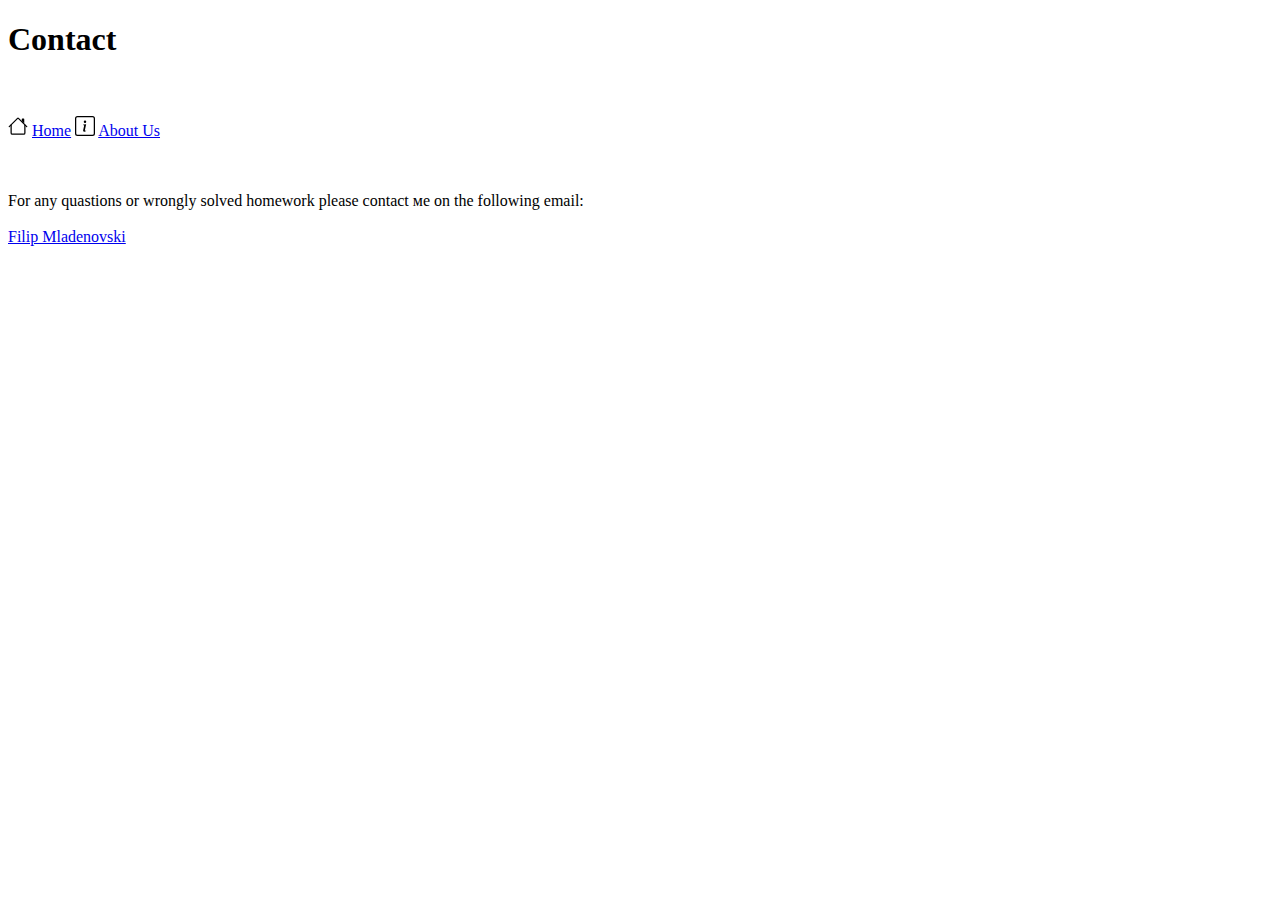
<file: Homework2/contact.html>
<!DOCTYPE html>
<html lang="en">

<head>
    <meta charset="UTF-8">
    <meta name="viewport" content="width=device-width, initial-scale=1.0">
    <title>Contact</title>
</head>

<body>
    <h1>Contact</h1>
    <br />
    <br />
    <svg xmlns="http://www.w3.org/2000/svg" width="20" height="20" fill="currentColor" class="bi bi-house"
        viewBox="0 0 16 16">
        <path fill-rule="evenodd"
            d="M2 13.5V7h1v6.5a.5.5 0 0 0 .5.5h9a.5.5 0 0 0 .5-.5V7h1v6.5a1.5 1.5 0 0 1-1.5 1.5h-9A1.5 1.5 0 0 1 2 13.5zm11-11V6l-2-2V2.5a.5.5 0 0 1 .5-.5h1a.5.5 0 0 1 .5.5z" />
        <path fill-rule="evenodd"
            d="M7.293 1.5a1 1 0 0 1 1.414 0l6.647 6.646a.5.5 0 0 1-.708.708L8 2.207 1.354 8.854a.5.5 0 1 1-.708-.708L7.293 1.5z" />
    </svg>
    <a href="home.html">Home</a>
    <svg xmlns="http://www.w3.org/2000/svg" width="20" height="20" fill="currentColor" class="bi bi-info-square"
        viewBox="0 0 16 16">
        <path
            d="M14 1a1 1 0 0 1 1 1v12a1 1 0 0 1-1 1H2a1 1 0 0 1-1-1V2a1 1 0 0 1 1-1h12zM2 0a2 2 0 0 0-2 2v12a2 2 0 0 0 2 2h12a2 2 0 0 0 2-2V2a2 2 0 0 0-2-2H2z" />
        <path
            d="m8.93 6.588-2.29.287-.082.38.45.083c.294.07.352.176.288.469l-.738 3.468c-.194.897.105 1.319.808 1.319.545 0 1.178-.252 1.465-.598l.088-.416c-.2.176-.492.246-.686.246-.275 0-.375-.193-.304-.533L8.93 6.588zM9 4.5a1 1 0 1 1-2 0 1 1 0 0 1 2 0z" />
    </svg>
    <a href="aboutus.html">About Us</a>
    <br />
    <br />
    <br />
    <p>
        For any quastions or wrongly solved homework please contact ме on the following email:
        <br />
        <br />
        <a href="mailto:filip_chelsea@live.com">Filip Mladenovski</a>
    </p>

</body>

</html>
</file>
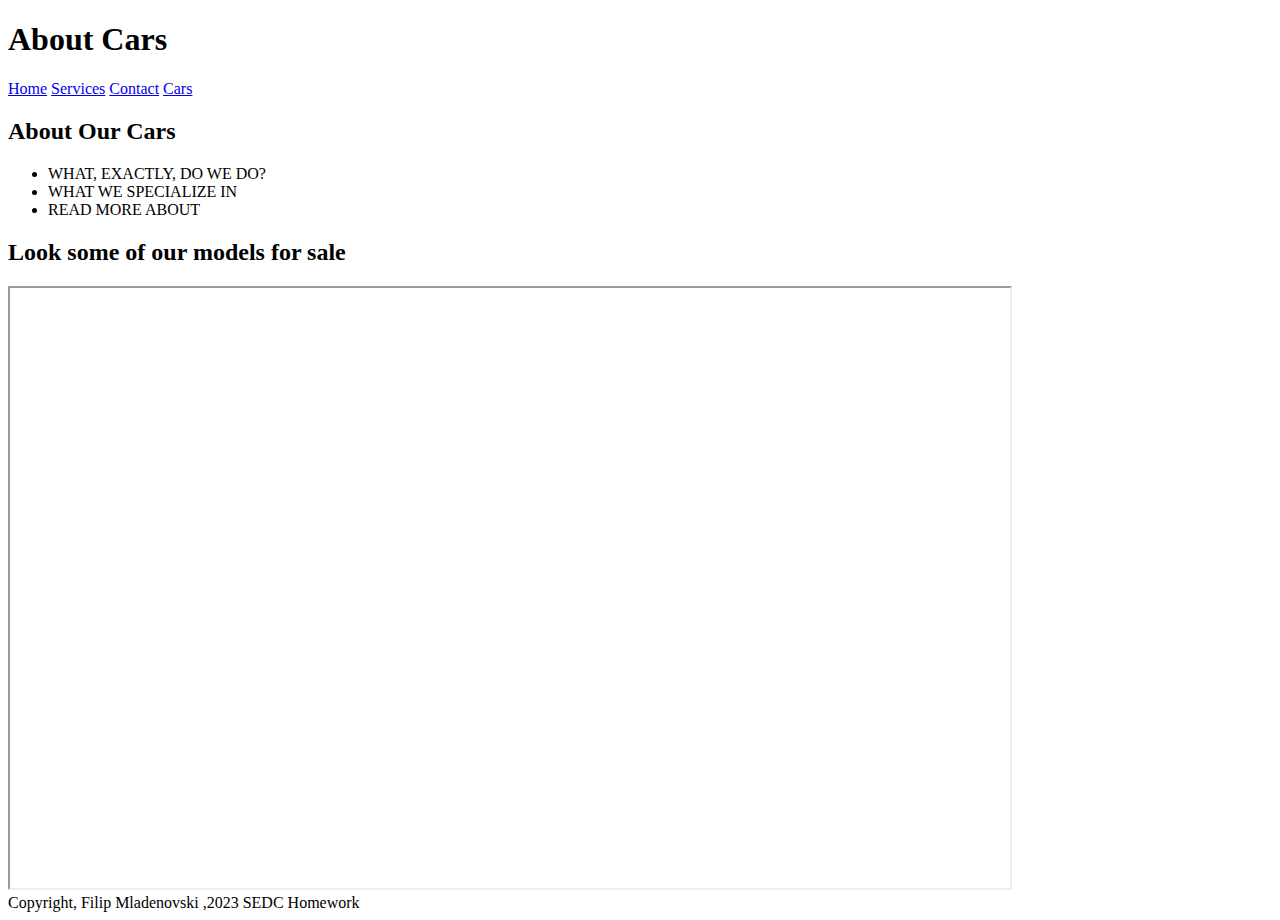
<file: Homework5/about.html>
<!DOCTYPE html>
<html lang="en">

<head>
    <meta charset="UTF-8">
    <meta name="viewport" content="width=device-width, initial-scale=1.0">
    <meta name="keywords" content="videos, audios, cars," />
    <meta name="author" content="Filip Mladenovski" />
    <meta name="description" content="Website about cars" />
    <meta name="robots" content="index, follow" />
    <title>About</title>
</head>

<body>
    <header>
        <h1>About Cars</h1>
    </header>
    <nav>
        <a href="home.html">Home</a>
        <a href="services.html">Services</a>
        <a href="contact.html">Contact</a>
        <a href="cars.html">Cars</a>
    </nav>
    <aside>
        <h2>About Our Cars</h2>
        <ul>
            <li>WHAT, EXACTLY, DO WE DO?</li>
            <li>WHAT WE SPECIALIZE IN</li>
            <li>READ MORE ABOUT</li>
        </ul>
    </aside>
    <main>
        <article>
            <h2>Look some of our models for sale</h2>
            <iframe src="https://dynamicmotorsports.com/" width="1000" height="600" allowfullscreen title="DynamicCars"
                frameborder="3" loading="lazy"></iframe>
        </article>
    </main>
    <footer>
        Copyright, Filip Mladenovski ,2023 SEDC Homework
    </footer>
</body>

</html>
</file>
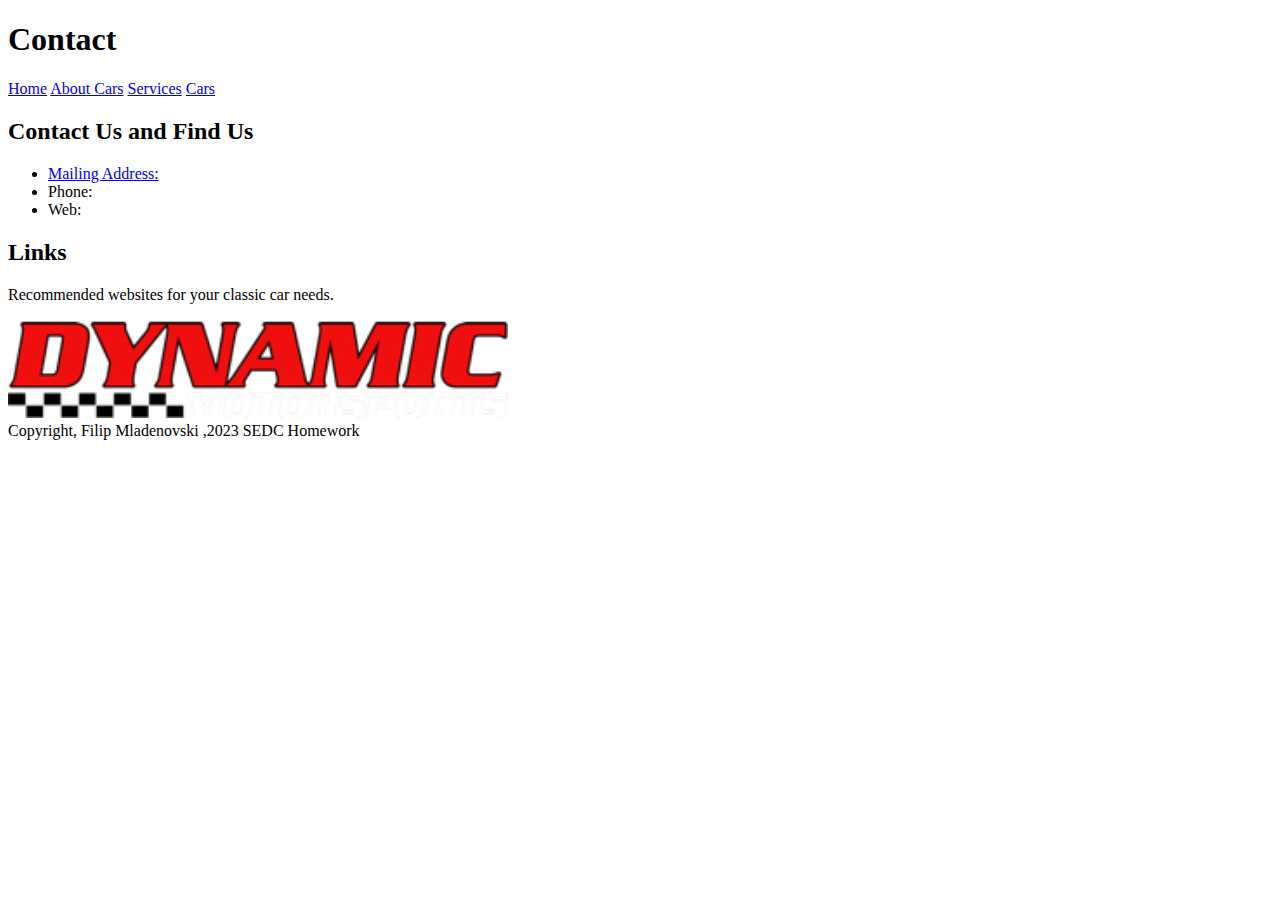
<file: Homework5/contact.html>
<!DOCTYPE html>
<html lang="en">

<head>
    <meta charset="UTF-8">
    <meta name="viewport" content="width=device-width, initial-scale=1.0">
    <meta name="keywords" content="videos, audios, cars," />
    <meta name="author" content="Filip Mladenovski" />
    <meta name="description" content="Website about cars" />
    <meta name="robots" content="index, follow" />
    <title>Contact</title>
</head>

<body>
    <header>
        <h1>Contact</h1>
    </header>
    <nav>
        <a href="home.html">Home</a>
        <a href="about.html">About Cars</a>
        <a href="services.html">Services</a>
        <a href="cars.html">Cars</a>
    </nav>
    <main>
        <aside>
            <h2>Contact Us and Find Us</h2>
            <ul>
                <li><a href="mailto:filip_chelsea@live.com">Mailing Address:</a></li>
                <li>Phone:</li>
                <li>Web:</li>
            </ul>
        </aside>
        <main>
            <article>
                <h2>Links</h2>
                <p>Recommended websites for your classic car needs.</p>
                <a target="_blank" href="https://classiccarlending.com/">
                    <img height="auto" width="500" src="./images/logo.png" alt="chelseafc" />
                    </a>
            </article>
        </main>
        <footer>
            Copyright, Filip Mladenovski ,2023 SEDC Homework
        </footer>
</body>

</html>
</file>
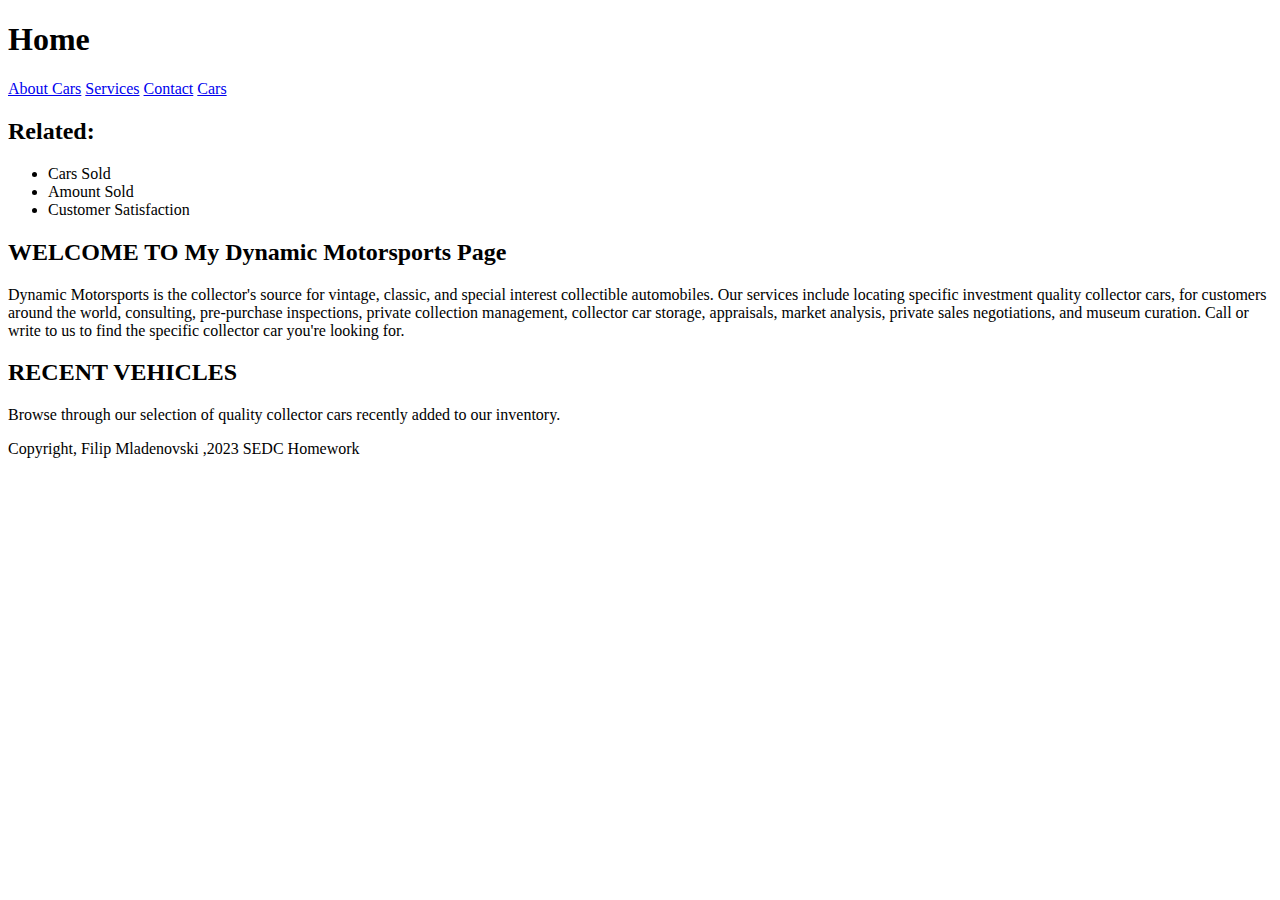
<file: Homework5/home.html>
<!DOCTYPE html>
<html lang="en">

<head>
    <meta charset="UTF-8">
    <meta name="viewport" content="width=device-width, initial-scale=1.0">
    <meta name="keywords" content="videos, audios, cars," />
    <meta name="author" content="Filip Mladenovski" />
    <meta name="description" content="Website about cars" />
    <meta name="robots" content="index, follow" />
    <title>Home</title>
</head>

<body>
    <header>
        <h1>Home</h1>
    </header>
    <nav>
        <a href="about.html">About Cars</a>
        <a href="services.html">Services</a>
        <a href="contact.html">Contact</a>
        <a href="cars.html">Cars</a>
    </nav>
    <aside>
        <h2>Related:</h2>
        <ul>
            <li>Cars Sold</li>
            <li>Amount Sold</li>
            <li>Customer Satisfaction</li>
        </ul>
    </aside>
    <main>
        <article>
            <section>
                <h2>WELCOME TO My Dynamic Motorsports Page</h2>
                <p>Dynamic Motorsports is the collector's source for vintage, classic, and special interest collectible
                    automobiles. Our services include locating specific investment quality collector cars, for customers
                    around the world, consulting, pre-purchase inspections, private collection management, collector car
                    storage, appraisals, market analysis, private sales negotiations, and museum curation. Call or write
                    to us to find the specific collector car you're looking for.</p>
            </section>
            <section>
                <h2>RECENT VEHICLES</h2>
                <p>Browse through our selection of quality collector cars recently added to our inventory.</p>
            </section>
        </article>
    </main>
    <footer>
        Copyright, Filip Mladenovski ,2023 SEDC Homework
    </footer>
</body>

</html>
</file>
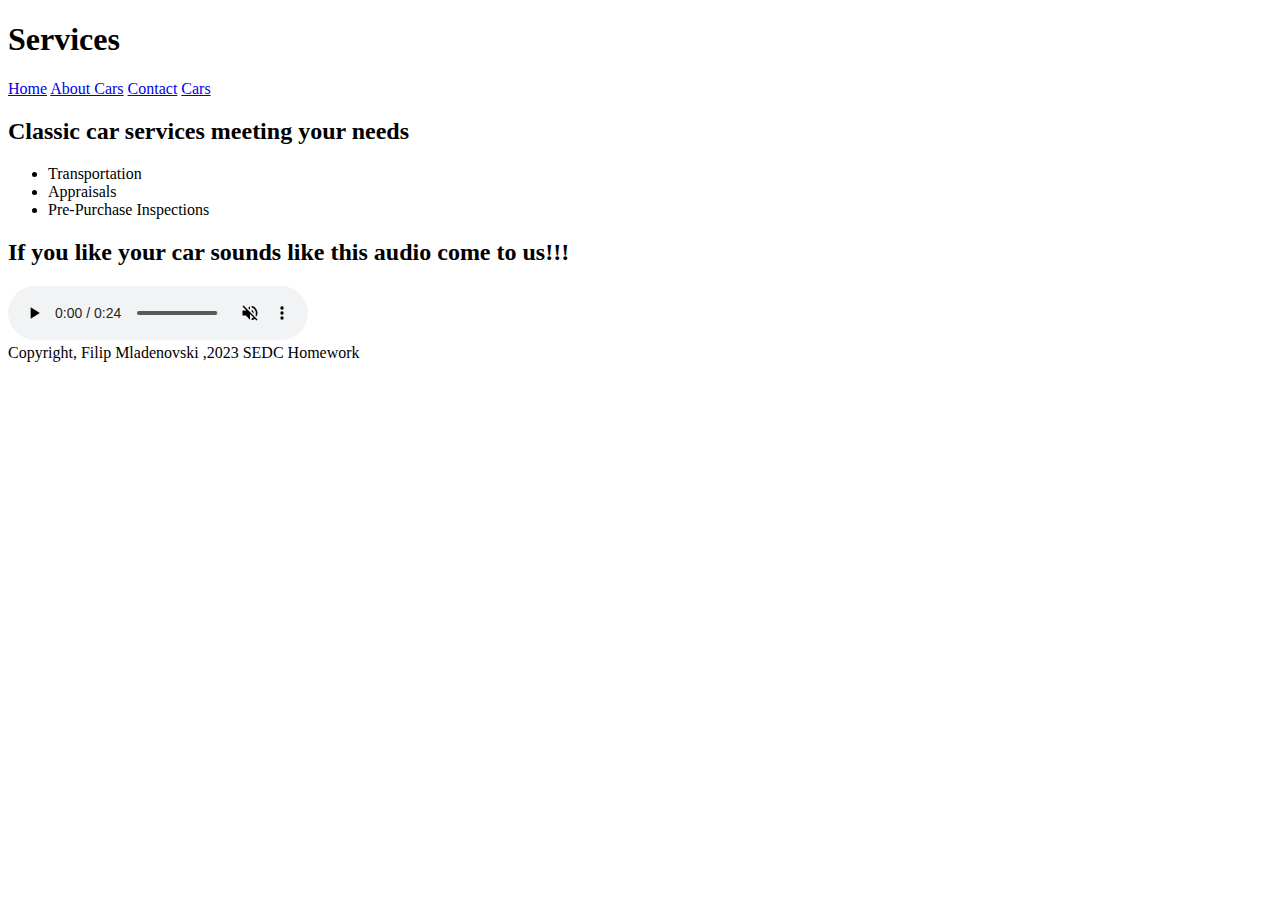
<file: Homework5/services.html>
<!DOCTYPE html>
<html lang="en">

<head>
    <meta charset="UTF-8">
    <meta name="viewport" content="width=device-width, initial-scale=1.0">
    <meta name="keywords" content="videos, audios, cars," />
    <meta name="author" content="Filip Mladenovski" />
    <meta name="description" content="Website about cars" />
    <meta name="robots" content="index, follow" />
    <title>Services</title>
</head>

<body>
    <header>
        <h1>Services</h1>
    </header>
    <nav>
        <a href="home.html">Home</a>
        <a href="about.html">About Cars</a>
        <a href="contact.html">Contact</a>
        <a href="cars.html">Cars</a>
    </nav>
    <main>
        <aside>
            <h2>Classic car services meeting your needs</h2>
            <ul>
                <li>Transportation</li>
                <li>Appraisals</li>
                <li>Pre-Purchase Inspections</li>
            </ul>
        </aside>
        <main>
            <article>
                <h2>If you like your car sounds like this audio come to us!!!</h2>
                <audio src="./audios/MustangHotRevsIdlL PE883702.mp3" type="audio/mp3" controls preload="metadata" loop
                    autoplay muted>
                </audio>
            </article>
        </main>
        <footer>
            Copyright, Filip Mladenovski ,2023 SEDC Homework
        </footer>
</body>

</html>
</file>
<file: Homework6/style.css>
@import url('https://fonts.googleapis.com/css2?family=Lato:ital,wght@0,300;0,400;0,700;1,300;1,400;1,700&family=Roboto:ital,wght@0,300;0,400;0,700;0,900;1,300;1,400;1,700;1,900&display=swap');

* {
    background-color: #f3f3f3;
    color: darkslategray;
}

header,
nav,
article,
footer {
    border: 1px solid black;
}

nav {
    height: 100px;
    position: sticky;
    top: 0;
}

h4 {
    color: rgb(9, 181, 43);
}

body {
    font-family: 'Lato', sans-serif;
}

h1 {
    background-color: transparent;
    font-style: italic;
    text-shadow: 3px 3px 5px rgba(0, 0, 0, 0.5);
    text-decoration-line: underline;
}

h2 {
    color: rgb(146, 18, 18);
    font-size: 20px;
    font-weight: 500;
    font-style: oblique;
    text-align: center;
}

.nav-a {
    font-size: 30px;
    font-weight: 500;
}

.nav-a:link {
    text-decoration: active;
    color: blue;
}

.nav-a:visited {
    color: purple;
}

.nav-a:hover {
    color: yellow;
}

.nav-a:focus {
    color: brown;
}


.aside-a:link {
    text-decoration: none;
    color: blue;
}

.aside-a:visited {
    color: purple;
}

.aside-a:hover {
    color: red;
}

.aside-a:focus {
    color: brown;
}

.aside-a:active {
    color: green;
}

p {
    letter-spacing: 2px;
    word-spacing: 5px;
    text-align: justify;
}

.bolded {
    font-weight: bold;
    color: black;
    border: none;
}

.italic {
    font-style: italic;
    color: black;
    border: none;
}

#span {
    display: inline;
    height: 70px;
    width: 150px;
    border: 1px solid red;
    color: white;
    background-color: black;
    margin: 10px;
}

p::first-letter {
    font-size: 150%;
    color: black;
}

.container {
    position: relative;
    font-family: Arial;

}

.text-block {
    position: absolute;
    top: 5px;
    right: 5px;
    background-color: black;
    color: white;
    padding-left: 20px;
    padding-right: 20px;
}
</file>
<file: Homework7 Basic/style.css>
* {
    margin: 0;
    padding: 0;
    box-sizing: border-box;
}

body {
    height: 100vh;
}

.container {
    width: 600px;
    height: 600px;
    display: grid;
    grid-template-rows: 170px 210px 61px 61px;
    grid-template-columns: 125px 380px 40px;
    grid-gap: 30px 20px;
    background-color: black;
    position: absolute;
    top: 50%;
    left: 50%;
    transform: translate(-50%, -50%);
}

div {
    border: 1px solid black;
}

.top-left-one {
    grid-row: 1/2;
    grid-column: 1/2;
    background-color: bisque;

}

.center-left {
    grid-row: 2/3;
    grid-column: 1/2;
    background-color: bisque;
}

.center-red {
    grid-row: 1/3;
    grid-column: 2/4;
    background-color: red;
}

.bottom-left {
    grid-row: 3/5;
    grid-column: 1/2;
    background-color: blue;
}

.bottom-center {
    grid-row: 3/5;
    grid-column: 2/3;
    background-color: bisque;
}

.bottom-top-right {
    grid-row: 3/4;
    grid-column: 3/4;
    background-color: bisque;
}

.bottom-right {
    grid-row: 4/5;
    grid-column: 3/4;
    background-color: yellow;
}
</file>
